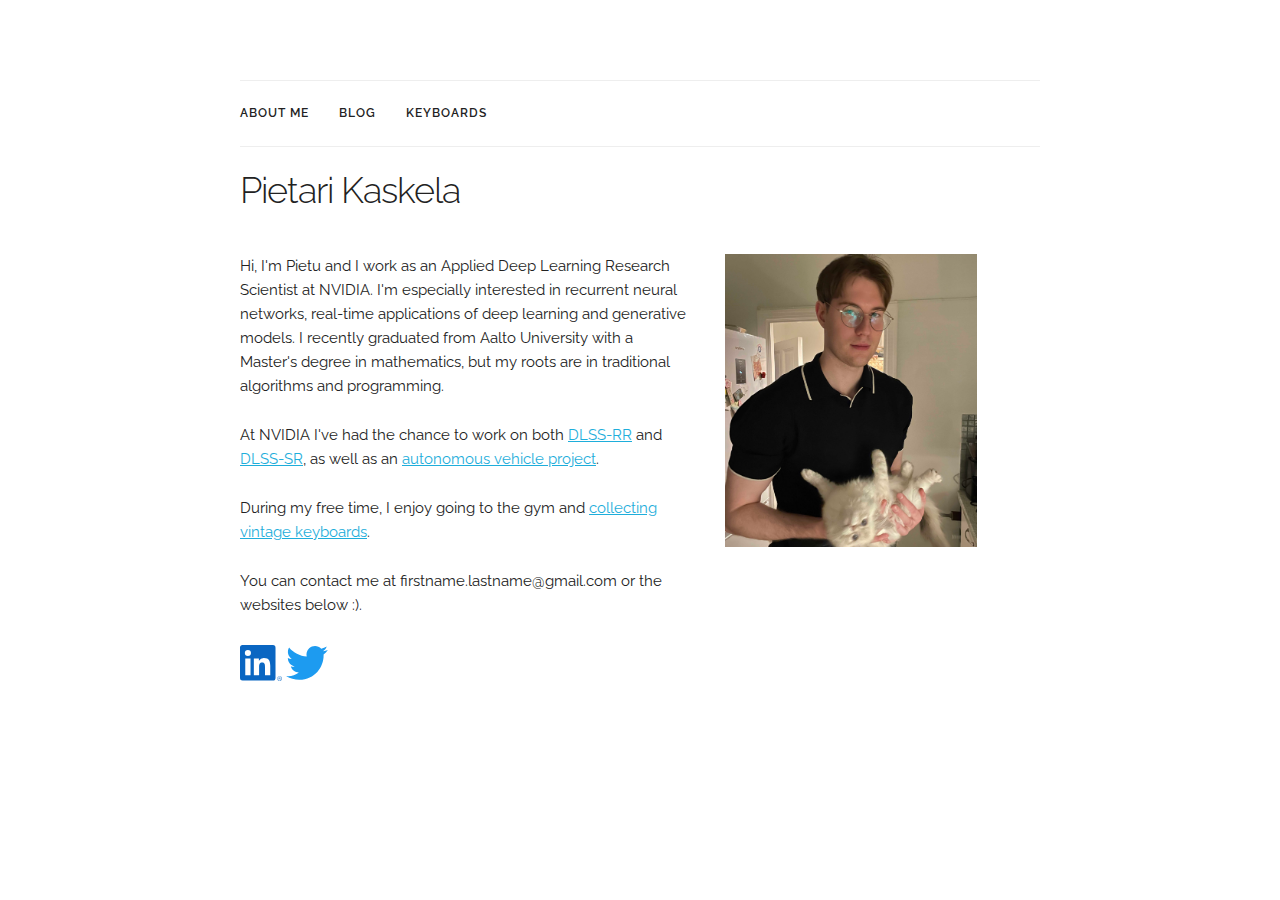
<file: index.html>
<!DOCTYPE html>
<html lang="en">
<head>

  <!-- Basic Page Needs
  –––––––––––––––––––––––––––––––––––––––––––––––––– -->
  <meta charset="utf-8">
  <title>Pietari Kaskela</title>
  <meta name="description" content="">
  <meta name="author" content="Pietari Kaskela">

  <!-- Mobile Specific Metas
  –––––––––––––––––––––––––––––––––––––––––––––––––– -->
  <meta name="viewport" content="width=device-width, initial-scale=1">

  <!-- FONT
  –––––––––––––––––––––––––––––––––––––––––––––––––– -->
  <link href="//fonts.googleapis.com/css?family=Raleway:400,300,600" rel="stylesheet" type="text/css">

  <!-- CSS
  –––––––––––––––––––––––––––––––––––––––––––––––––– -->
  <link rel="stylesheet" href="css/normalize.css">
  <link rel="stylesheet" href="css/skeleton.css">
  <link rel="stylesheet" href="css/custom.css">

  <!-- Favicon
  –––––––––––––––––––––––––––––––––––––––––––––––––– -->
  <link rel="icon" type="image/png" href="images/favicon.png">

</head>
<body>

  <!-- Primary Page Layout
  –––––––––––––––––––––––––––––––––––––––––––––––––– -->
  <div class="container">
    <nav class="navbar" style="margin-top: 10%;">
      <div>
        <ul class="navbar-list">
          <li class="navbar-item"><a class="navbar-link" href="/">About me</a></li>
          <li class="navbar-item"><a class="navbar-link" href="/blog.html">Blog</a></li>
          <li class="navbar-item"><a class="navbar-link" href="/keyboards.html">Keyboards</a></li>
        </ul>
      </div>
    </nav>
    <div class="row" style="padding: 2rem 0" >
      <h3>Pietari Kaskela</h3>
    </div>
    <div class="row" >
      <div class="seven columns">
        <p>Hi, I'm Pietu and I work as an Applied Deep Learning Research Scientist at NVIDIA. I'm especially interested in recurrent neural networks, real-time applications of deep learning and generative models. I recently graduated from Aalto University with a Master's degree in mathematics, but my roots are in traditional algorithms and programming.</p>

        <p>At NVIDIA I've had the chance to work on both <a href="https://www.nvidia.com/en-us/geforce/news/nvidia-dlss-3-5-ray-reconstruction/">DLSS-RR</a> and <a href="https://www.nvidia.com/fi-fi/geforce/technologies/dlss/">DLSS-SR</a>, as well as an <a href="https://proceedings.bmvc2023.org/501/">autonomous vehicle project</a>.</p>

        <p>During my free time, I enjoy going to the gym and <a href="keyboards.html">collecting vintage keyboards</a>.</p>

        <p>You can contact me at firstname.lastname@gmail.com or the websites below :).</p>
        <a href="https://www.linkedin.com/in/pietari-kaskela/"><img src="images/li.svg" alt="LinkedIn" style="width:42px;height:42px;"></a>
        <a href="https://twitter.com/PietariKaskela"><img src="images/twitter.svg" alt="Twitter" style="width:42px;height:42px;"></a>
      </div>
      <div class="five columns">
        <img class="example-screenshot" src="images/pietu50.jpeg" alt="Pietu">
      </div>
    </div>
  </div>

<!-- End Document
  –––––––––––––––––––––––––––––––––––––––––––––––––– -->
</body>
</html>
</file>
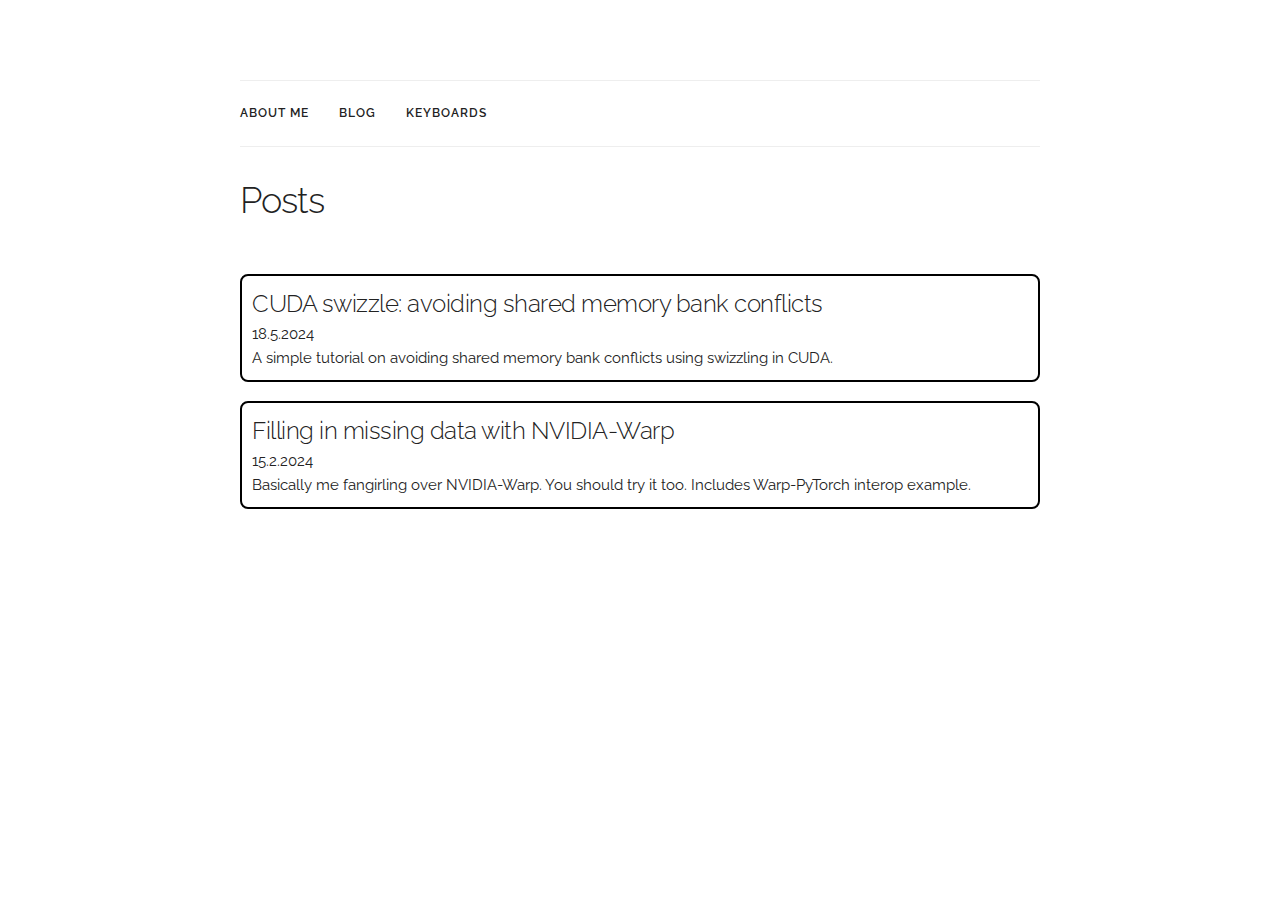
<file: blog.html>
<!DOCTYPE html>
<html lang="en">
<head>

  <!-- Basic Page Needs
  –––––––––––––––––––––––––––––––––––––––––––––––––– -->
  <meta charset="utf-8">
  <title>Pietari Kaskela</title>
  <meta name="description" content="">
  <meta name="author" content="Pietari Kaskela">

  <!-- Mobile Specific Metas
  –––––––––––––––––––––––––––––––––––––––––––––––––– -->
  <meta name="viewport" content="width=device-width, initial-scale=1">

  <!-- FONT
  –––––––––––––––––––––––––––––––––––––––––––––––––– -->
  <link href="//fonts.googleapis.com/css?family=Raleway:400,300,600" rel="stylesheet" type="text/css">

  <!-- CSS
  –––––––––––––––––––––––––––––––––––––––––––––––––– -->
  <link rel="stylesheet" href="css/normalize.css">
  <link rel="stylesheet" href="css/skeleton.css">
  <link rel="stylesheet" href="css/custom.css">

  <!-- Favicon
  –––––––––––––––––––––––––––––––––––––––––––––––––– -->
  <link rel="icon" type="image/png" href="images/favicon.png">

</head>
<body>

  <!-- Primary Page Layout
  –––––––––––––––––––––––––––––––––––––––––––––––––– -->
  <div class="container">
    <nav class="navbar" style="margin-top: 10%;">
      <div>
        <ul class="navbar-list">
          <li class="navbar-item"><a class="navbar-link" href="/">About me</a></li>
          <li class="navbar-item"><a class="navbar-link" href="/blog.html">Blog</a></li>
          <li class="navbar-item"><a class="navbar-link" href="/keyboards.html">Keyboards</a></li>
        </ul>
      </div>
    </nav>
    <div class="row" style="padding-bottom: var(--space-l); padding-top: var(--space-l)" >
      <h3>Posts</h3>
    </div>
    <div class="row">
        <div class="twelve columns">
          <!--<div class="box" style="cursor: pointer; margin-bottom: 2rem;" onclick="window.location='/posts/warp-bilinear.html';">
            <h5 style="margin:0">Bilinear splatting using NVIDIA-Warp (and PyTorch interop)</h5>
            <p style="margin:0">19.2.2024</p>
            <p style="margin:0">Me fangirling over NVIDIA-Warp. Includes Pytorch-Warp interop code.</p>
          </div>-->
          <div class="box" style="cursor: pointer; margin-bottom: var(--space-m);" onclick="window.location='/posts/swizzle.html';">
            <h5 style="margin:0">CUDA swizzle: avoiding shared memory bank conflicts</h5>
            <p style="margin:0">18.5.2024</p>
            <p style="margin:0">A simple tutorial on avoiding shared memory bank conflicts using swizzling in CUDA.</p>
          </div>
          <div class="box" style="cursor: pointer; " onclick="window.location='/posts/warp-infill.html';">
            <h5 style="margin:0">Filling in missing data with NVIDIA-Warp</h5>
            <p style="margin:0">15.2.2024</p>
            <p style="margin:0">Basically me fangirling over NVIDIA-Warp. You should try it too. Includes Warp-PyTorch interop example.</p>
          </div>
        </div>
      </div>
  </div>

<!-- End Document
  –––––––––––––––––––––––––––––––––––––––––––––––––– -->
</body>
</html>
</file>
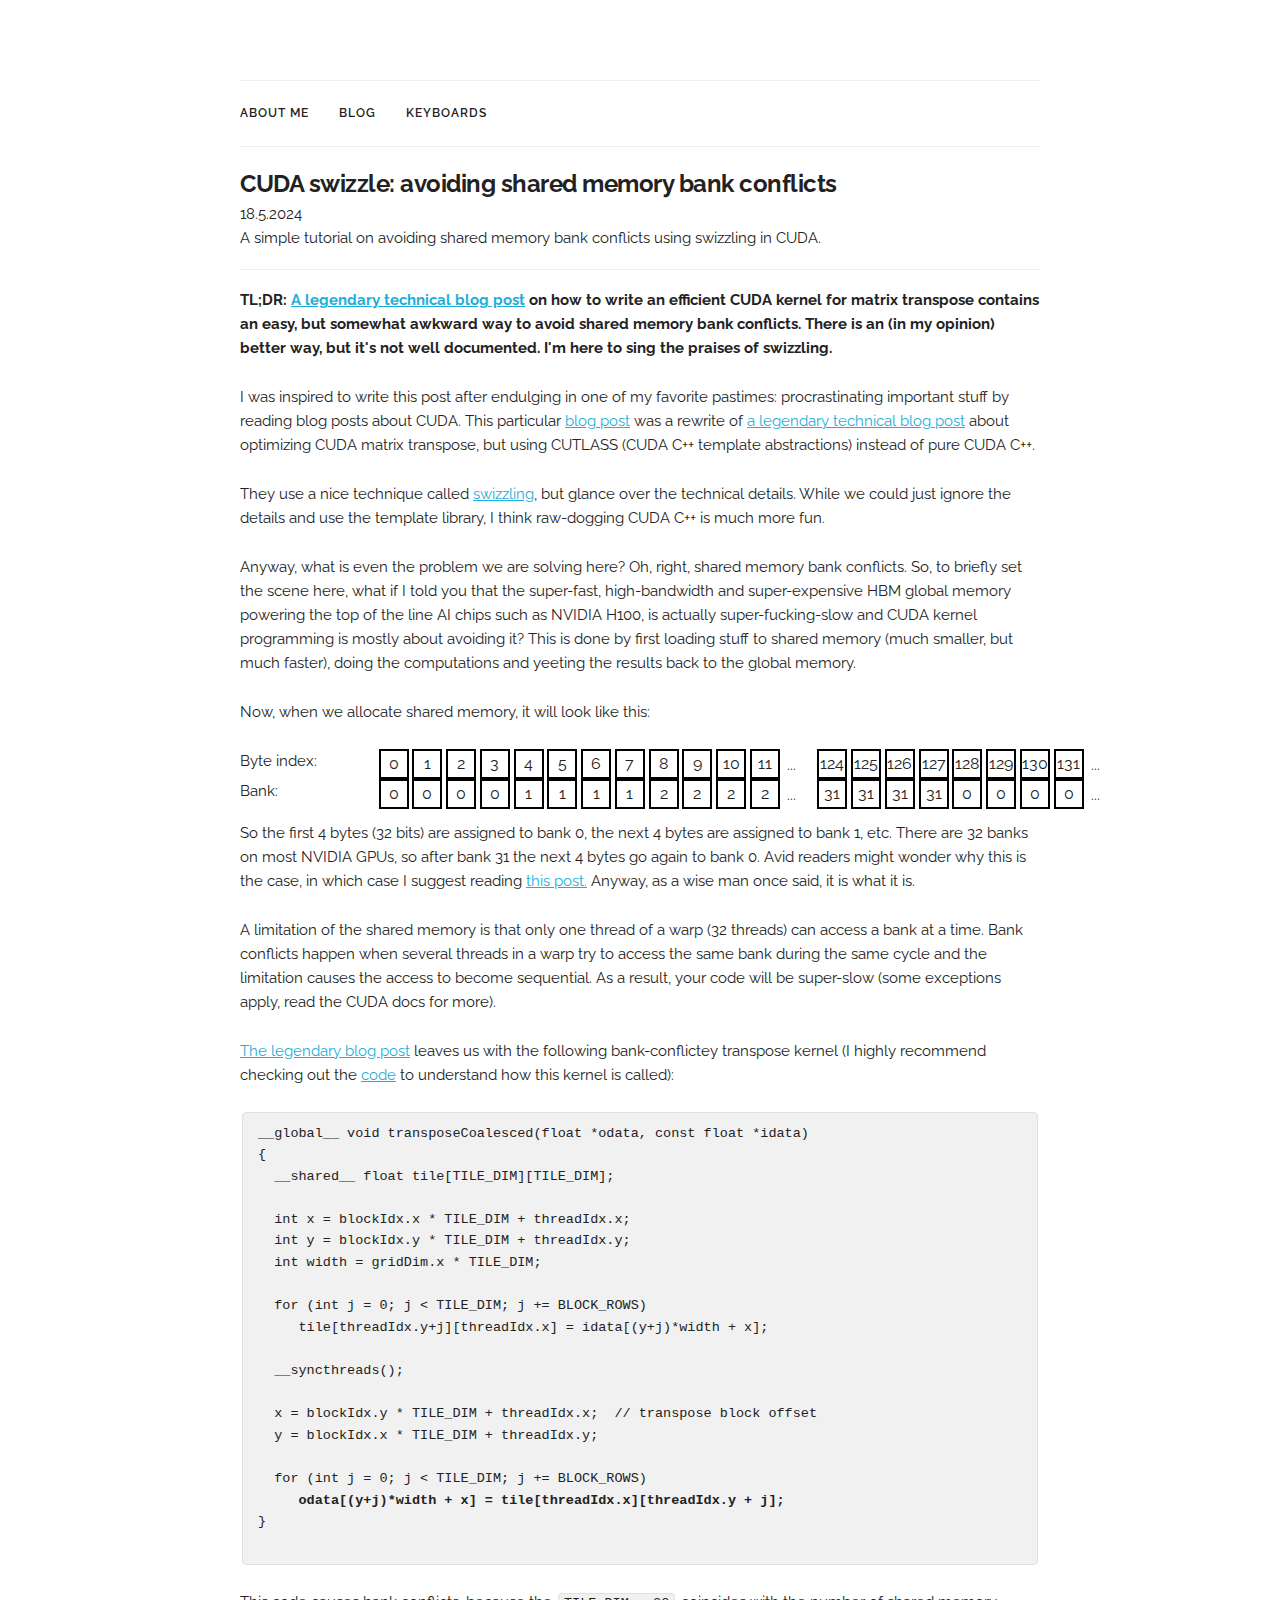
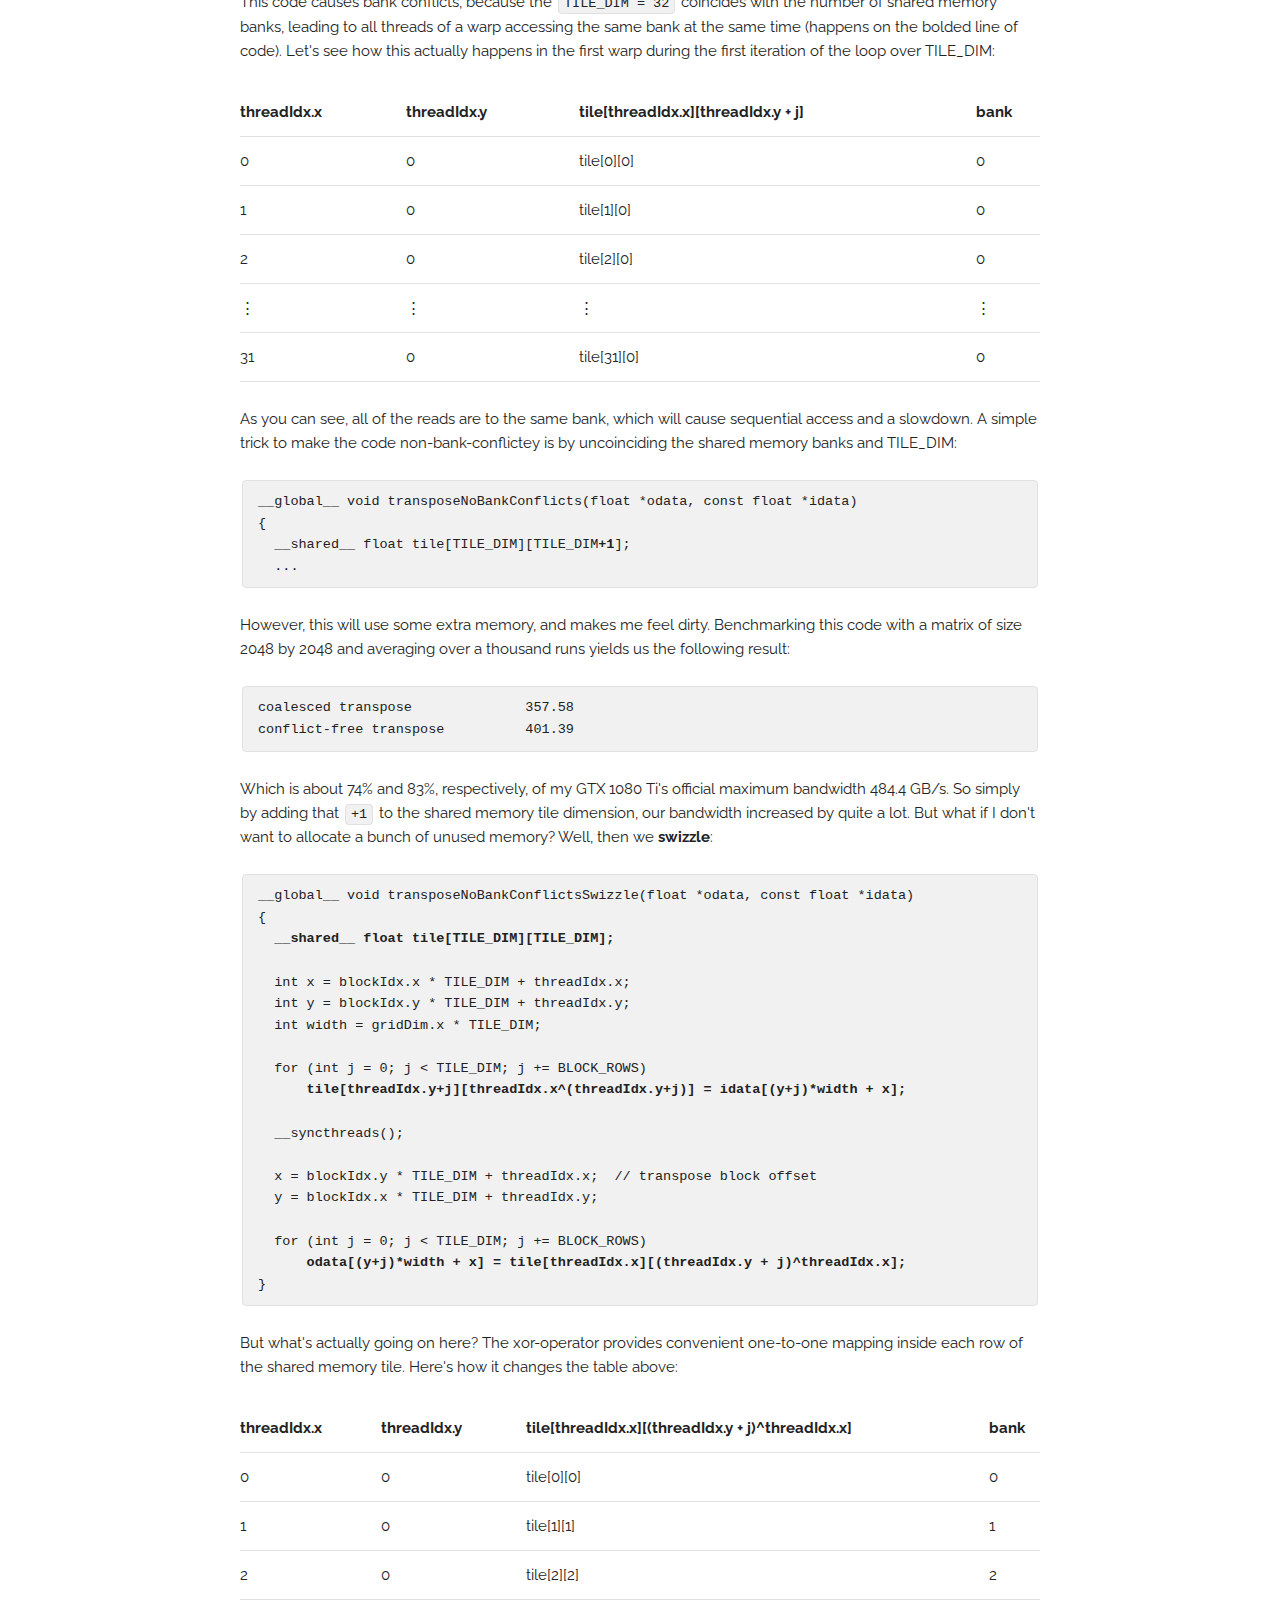
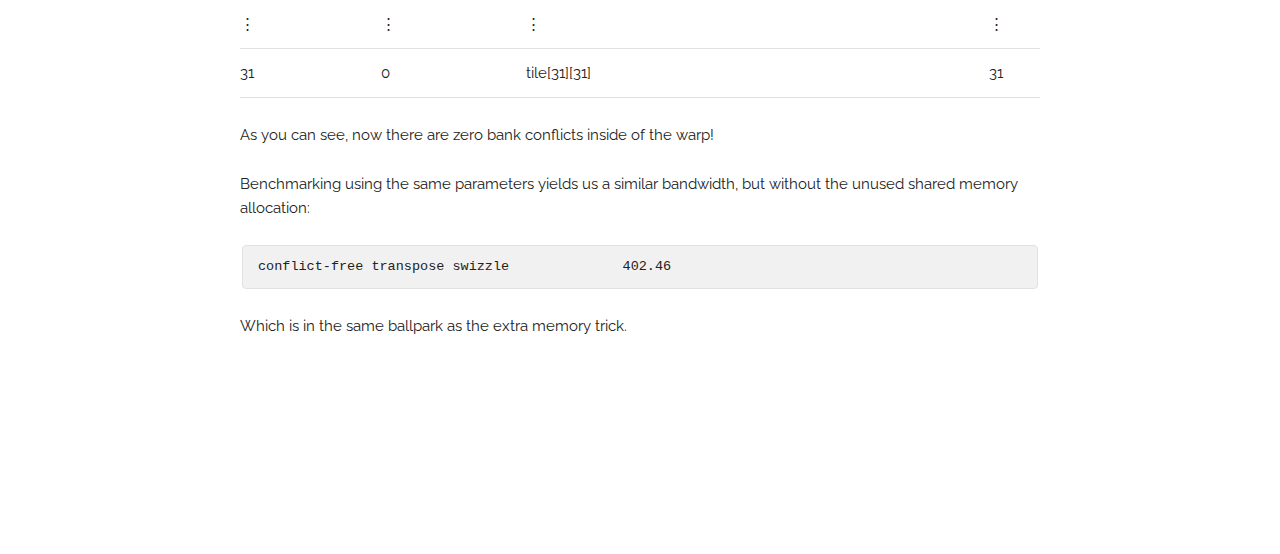
<file: posts/swizzle.html>
<!DOCTYPE html>
<html lang="en">
<head>

  <!-- Basic Page Needs
  –––––––––––––––––––––––––––––––––––––––––––––––––– -->
  <meta charset="utf-8">
  <title>Pietari Kaskela</title>
  <meta name="description" content="A post about nvidia-warp and PyTorch.">
  <meta name="keywords" content="NVIDIA, Warp, NVIDIA-Warp, Pytorch, Differentiable">
  <meta name="author" content="Pietari Kaskela">

  <!-- Mobile Specific Metas
  –––––––––––––––––––––––––––––––––––––––––––––––––– -->
  <meta name="viewport" content="width=device-width, initial-scale=1">

  <!-- FONT
  –––––––––––––––––––––––––––––––––––––––––––––––––– -->
  <link href="//fonts.googleapis.com/css?family=Raleway:400,300,600" rel="stylesheet" type="text/css">

  <!-- CSS
  –––––––––––––––––––––––––––––––––––––––––––––––––– -->
  <link rel="stylesheet" href="../css/normalize.css">
  <link rel="stylesheet" href="../css/skeleton.css">
  <link rel="stylesheet" href="../css/custom.css">

  <!-- Favicon
  –––––––––––––––––––––––––––––––––––––––––––––––––– -->
  <link rel="icon" type="image/png" href="/images/favicon.png">

</head>
<body>

  <!-- Primary Page Layout
  –––––––––––––––––––––––––––––––––––––––––––––––––– -->
  <div class="container" style="margin-bottom: 15%;">
    <nav class="navbar" style="margin-top: 10%;">
      <div>
        <ul class="navbar-list">
          <li class="navbar-item"><a class="navbar-link" href="/">About me</a></li>
          <li class="navbar-item"><a class="navbar-link" href="/blog.html">Blog</a></li>
          <li class="navbar-item"><a class="navbar-link" href="/keyboards.html">Keyboards</a></li>
        </ul>
      </div>
    </nav>
    <div class="row" style="padding: var(--space-m) 0; margin-bottom: var(--space-m); border-bottom: 1px solid #eee;" >
      <h5 style="margin:0"><span style='font-weight: bold;'>CUDA swizzle: avoiding shared memory bank conflicts</span></h5>
      <p style="margin:0"><h7>18.5.2024</h7></p>
      <h7>A simple tutorial on avoiding shared memory bank conflicts using swizzling in CUDA.</h7>
    </div>
    <div class="row">
      <div class="twelve columns">
        <b><p>TL;DR: <a href="https://developer.nvidia.com/blog/efficient-matrix-transpose-cuda-cc/">A legendary technical blog post</a> on how to write an efficient CUDA kernel for matrix transpose contains an easy, but somewhat awkward way to avoid shared memory bank conflicts. There is an (in my opinion) better way, but it's not well documented. I'm here to sing the praises of swizzling.</p></b>

        <p>I was inspired to write this post after endulging in one of my favorite pastimes: procrastinating important stuff by reading blog posts about CUDA. This particular <a href="https://research.colfax-intl.com/tutorial-matrix-transpose-in-cutlass/">blog post</a> was a rewrite of <a href="https://developer.nvidia.com/blog/efficient-matrix-transpose-cuda-cc/">a legendary technical blog post</a> about optimizing CUDA matrix transpose, but using CUTLASS (CUDA C++ template abstractions) instead of pure CUDA C++.</p>

        <p>They use a nice technique called <a href="https://github.com/NVIDIA/cutlass/blob/main/include/cute/swizzle.hpp#L44">swizzling</a>, but glance over the technical details. While we could just ignore the details and use the template library, I think raw-dogging CUDA C++ is much more fun.</p>

        <p>Anyway, what is even the problem we are solving here? Oh, right, shared memory bank conflicts. So, to briefly set the scene here, what if I told you that the super-fast, high-bandwidth and super-expensive HBM global memory powering the top of the line AI chips such as NVIDIA H100, is actually super-fucking-slow and CUDA kernel programming is mostly about avoiding it? This is done by first loading stuff to shared memory (much smaller, but much faster), doing the computations and yeeting the results back to the global memory.</p>

        <p>Now, when we allocate shared memory, it will look like this:</p>
        <div class="row">
          <div class="two columns"><div>Byte index:</div></div>
          <div class="ten columns">
            <div class="grid-row">
                <div class="grid-item">0</div>
                <div class="grid-item">1</div>
                <div class="grid-item">2</div>  
                <div class="grid-item">3</div>
                <div class="grid-item">4</div>
                <div class="grid-item">5</div>  
                <div class="grid-item">6</div>
                <div class="grid-item">7</div>
                <div class="grid-item">8</div>  
                <div class="grid-item">9</div>
                <div class="grid-item">10</div>  
                <div class="grid-item">11</div>
                <div style="padding: var(--space-xxs)">...</div>
                <div class="grid-item">124</div>
                <div class="grid-item">125</div>
                <div class="grid-item">126</div>
                <div class="grid-item">127</div>
                <div class="grid-item">128</div>
                <div class="grid-item">129</div>
                <div class="grid-item">130</div>
                <div class="grid-item">131</div>
                <div style="padding: var(--space-xxs)">...</div>
            </div>
          </div>
        </div>
        <div class="row" style="margin-bottom: var(--space-s);">
          <div class="two columns"><div>Bank:</div></div>
          <div class="ten columns">
            <div class="grid-row">
              <div class="grid-item">0</div>
              <div class="grid-item">0</div>
              <div class="grid-item">0</div>  
              <div class="grid-item">0</div>
              <div class="grid-item">1</div>
              <div class="grid-item">1</div>  
              <div class="grid-item">1</div>
              <div class="grid-item">1</div>
              <div class="grid-item">2</div>  
              <div class="grid-item">2</div>
              <div class="grid-item">2</div>  
              <div class="grid-item">2</div>
              <div style="padding: var(--space-xxs)">...</div>
              <div class="grid-item">31</div>
              <div class="grid-item">31</div>
              <div class="grid-item">31</div>
              <div class="grid-item">31</div>
              <div class="grid-item">0</div>
              <div class="grid-item">0</div>
              <div class="grid-item">0</div>
              <div class="grid-item">0</div>
              <div style="padding: var(--space-xxs)">...</div>
            </div>
          </div>
        </div>
        <p>So the first 4 bytes (32 bits) are assigned to bank 0, the next 4 bytes are assigned to bank 1, etc. There are 32 banks on most NVIDIA GPUs, so after bank 31 the next 4 bytes go again to bank 0. Avid readers might wonder why this is the case, in which case I suggest reading <a href="https://developer.nvidia.com/blog/using-shared-memory-cuda-cc/">this post.</a> Anyway, as a wise man once said, it is what it is.</p>

        <p>A limitation of the shared memory is that only one thread of a warp (32 threads) can access a bank at a time. Bank conflicts happen when several threads in a warp try to access the same bank during the same cycle and the limitation causes the access to become sequential. As a result, your code will be super-slow (some exceptions apply, read the CUDA docs for more).</p>

        <p><a href="https://developer.nvidia.com/blog/efficient-matrix-transpose-cuda-cc/">The legendary blog post</a> leaves us with the following bank-conflictey transpose kernel (I highly recommend checking out the <a href="https://github.com/NVIDIA-developer-blog/code-samples/blob/master/series/cuda-cpp/transpose/transpose.cu">code</a> to understand how this kernel is called):</p>
        <pre><code>__global__ void transposeCoalesced(float *odata, const float *idata)
{
  __shared__ float tile[TILE_DIM][TILE_DIM];
    
  int x = blockIdx.x * TILE_DIM + threadIdx.x;
  int y = blockIdx.y * TILE_DIM + threadIdx.y;
  int width = gridDim.x * TILE_DIM;

  for (int j = 0; j < TILE_DIM; j += BLOCK_ROWS)
     tile[threadIdx.y+j][threadIdx.x] = idata[(y+j)*width + x];

  __syncthreads();

  x = blockIdx.y * TILE_DIM + threadIdx.x;  // transpose block offset
  y = blockIdx.x * TILE_DIM + threadIdx.y;

  for (int j = 0; j < TILE_DIM; j += BLOCK_ROWS)
     <b>odata[(y+j)*width + x] = tile[threadIdx.x][threadIdx.y + j];</b>
}
        </code></pre>
        <p>This code causes bank conflicts, because the <code>TILE_DIM = 32</code> coincides with the number of shared memory banks, leading to all threads of a warp accessing the same bank at the same time (happens on the bolded line of code). Let's see how this actually happens in the first warp during the first iteration of the loop over TILE_DIM:</p>
        <table class="u-full-width">
          <thead>
            <tr>
              <th>threadIdx.x</th>
              <th>threadIdx.y</th>
              <th>tile[threadIdx.x][threadIdx.y + j]</th>
              <th>bank</th>
            </tr>
          </thead>
          <tbody>
            <tr>
              <td>0</td>
              <td>0</td>
              <td>tile[0][0]</td>
              <td>0</td>
            </tr>
            <tr>
              <td>1</td>
              <td>0</td>
              <td>tile[1][0]</td>
              <td>0</td>
            </tr>
            <tr>
              <td>2</td>
              <td>0</td>
              <td>tile[2][0]</td>
              <td>0</td>
            </tr>
            <tr>
              <td>⋮</td>
              <td>⋮</td>
              <td>⋮</td>
              <td>⋮</td>
            </tr>
            <tr>
              <td>31</td>
              <td>0</td>
              <td>tile[31][0]</td>
              <td>0</td>
            </tr>
          </tbody>
        </table>
        <p>As you can see, all of the reads are to the same bank, which will cause sequential access and a slowdown. A simple trick to make the code non-bank-conflictey is by uncoinciding the shared memory banks and TILE_DIM:</p>
        <pre><code>__global__ void transposeNoBankConflicts(float *odata, const float *idata)
{
  __shared__ float tile[TILE_DIM][TILE_DIM<b>+1</b>];
  ...</code></pre>
        <p>However, this will use some extra memory, and makes me feel dirty. Benchmarking this code with a matrix of size 2048 by 2048 and averaging over a thousand runs yields us the following result: </p>
        <pre><code>coalesced transpose              357.58
conflict-free transpose          401.39</code></pre>
        <p>Which is about 74% and 83%, respectively, of my GTX 1080 Ti's official maximum bandwidth 484.4 GB/s. So simply by adding that <code>+1</code> to the shared memory tile dimension, our bandwidth increased by quite a lot. But what if I don't want to allocate a bunch of unused memory? Well, then we <b>swizzle</b>:</p>
        <pre><code>__global__ void transposeNoBankConflictsSwizzle(float *odata, const float *idata)
{
  <b>__shared__ float tile[TILE_DIM][TILE_DIM];</b>
    
  int x = blockIdx.x * TILE_DIM + threadIdx.x;
  int y = blockIdx.y * TILE_DIM + threadIdx.y;
  int width = gridDim.x * TILE_DIM;

  for (int j = 0; j < TILE_DIM; j += BLOCK_ROWS)
      <b>tile[threadIdx.y+j][threadIdx.x^(threadIdx.y+j)] = idata[(y+j)*width + x];</b>

  __syncthreads();

  x = blockIdx.y * TILE_DIM + threadIdx.x;  // transpose block offset
  y = blockIdx.x * TILE_DIM + threadIdx.y;

  for (int j = 0; j < TILE_DIM; j += BLOCK_ROWS)
      <b>odata[(y+j)*width + x] = tile[threadIdx.x][(threadIdx.y + j)^threadIdx.x];</b>
}</code></pre>
        <p>But what's actually going on here? The xor-operator provides convenient one-to-one mapping inside each row of the shared memory tile. Here's how it changes the table above:</p>
        <table class="u-full-width">
          <thead>
            <tr>
              <th>threadIdx.x</th>
              <th>threadIdx.y</th>
              <th>tile[threadIdx.x][(threadIdx.y + j)^threadIdx.x]</th>
              <th>bank</th>
            </tr>
          </thead>
          <tbody>
            <tr>
              <td>0</td>
              <td>0</td>
              <td>tile[0][0]</td>
              <td>0</td>
            </tr>
            <tr>
              <td>1</td>
              <td>0</td>
              <td>tile[1][1]</td>
              <td>1</td>
            </tr>
            <tr>
              <td>2</td>
              <td>0</td>
              <td>tile[2][2]</td>
              <td>2</td>
            </tr>
            <tr>
              <td>⋮</td>
              <td>⋮</td>
              <td>⋮</td>
              <td>⋮</td>
            </tr>
            <tr>
              <td>31</td>
              <td>0</td>
              <td>tile[31][31]</td>
              <td>31</td>
            </tr>
          </tbody>
        </table>
        <p>As you can see, now there are zero bank conflicts inside of the warp!</p>
        <p>Benchmarking using the same parameters yields us a similar bandwidth, but without the unused shared memory allocation: 
        <pre><code>conflict-free transpose swizzle              402.46</code></pre>
        <p>Which is in the same ballpark as the extra memory trick.</p>
      </div>
    </div>
  </div>

<!-- End Document
  –––––––––––––––––––––––––––––––––––––––––––––––––– -->
</body>
</html>
</file>
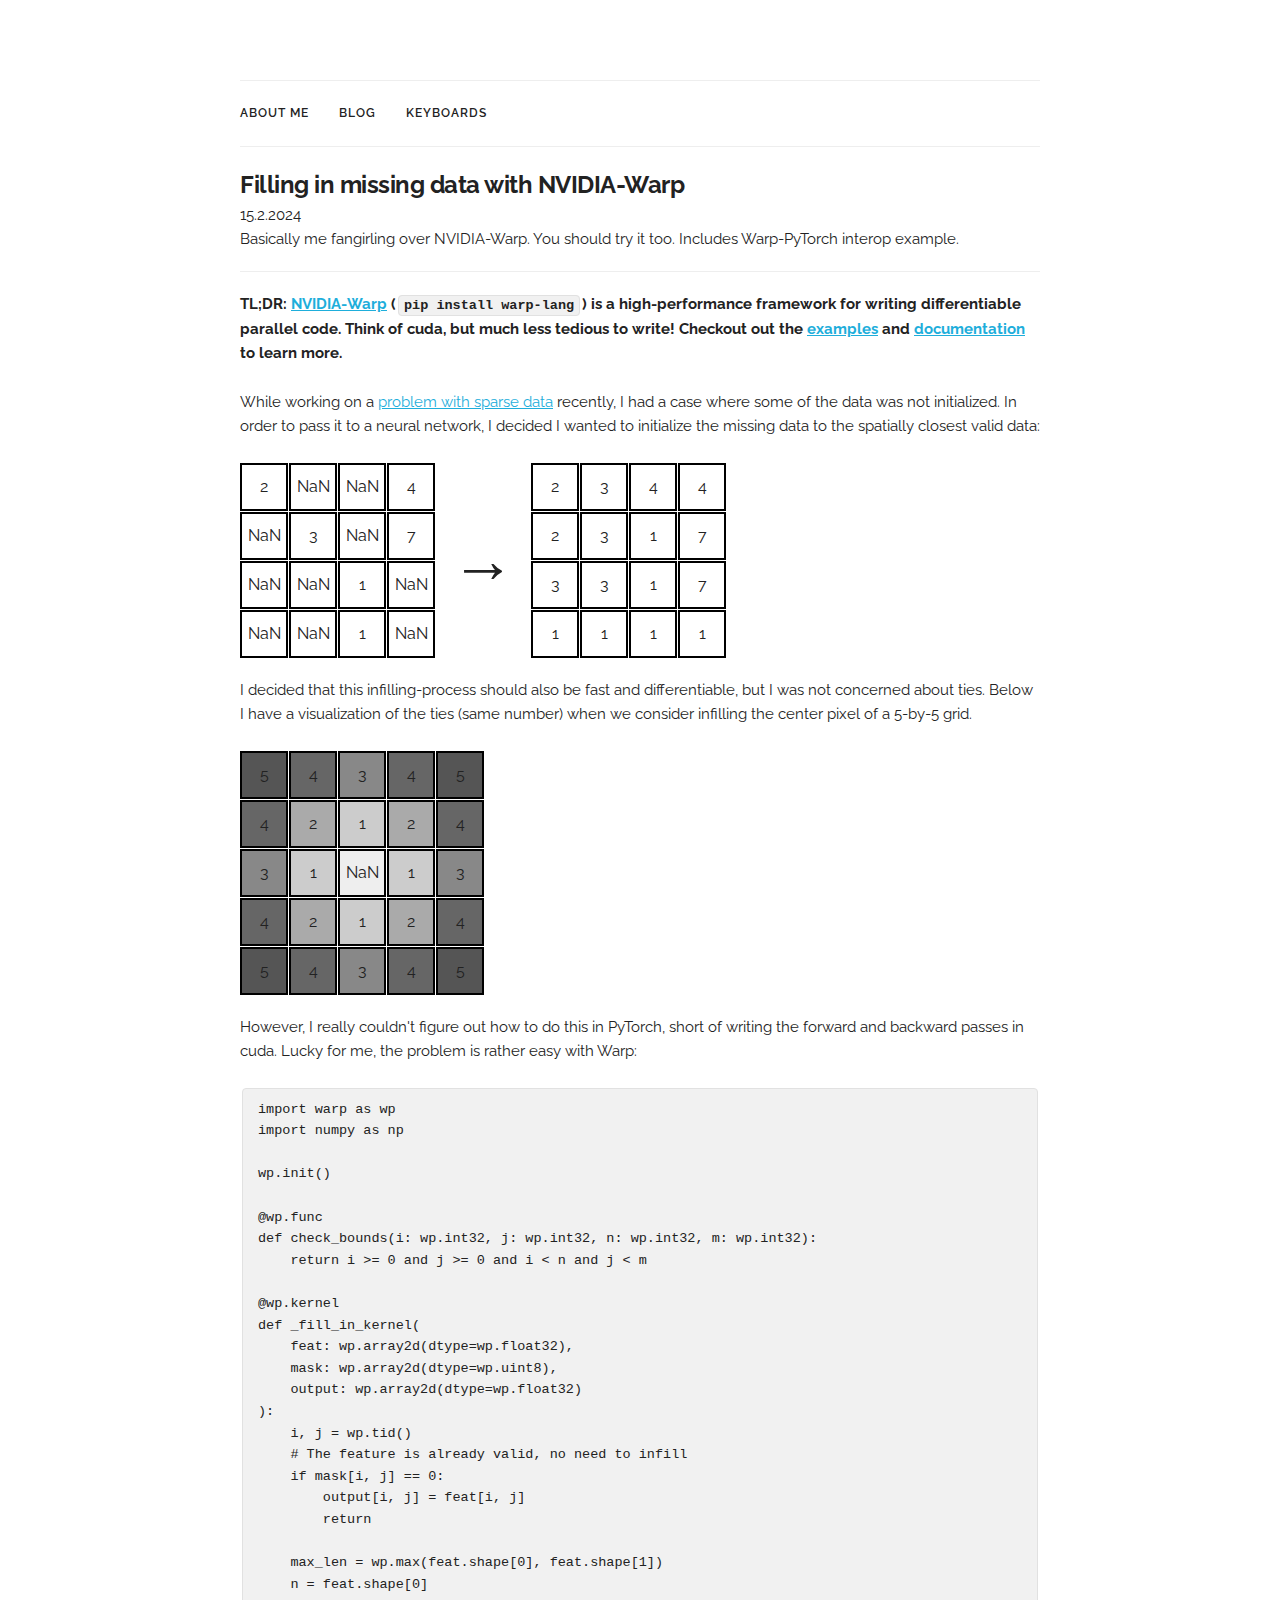
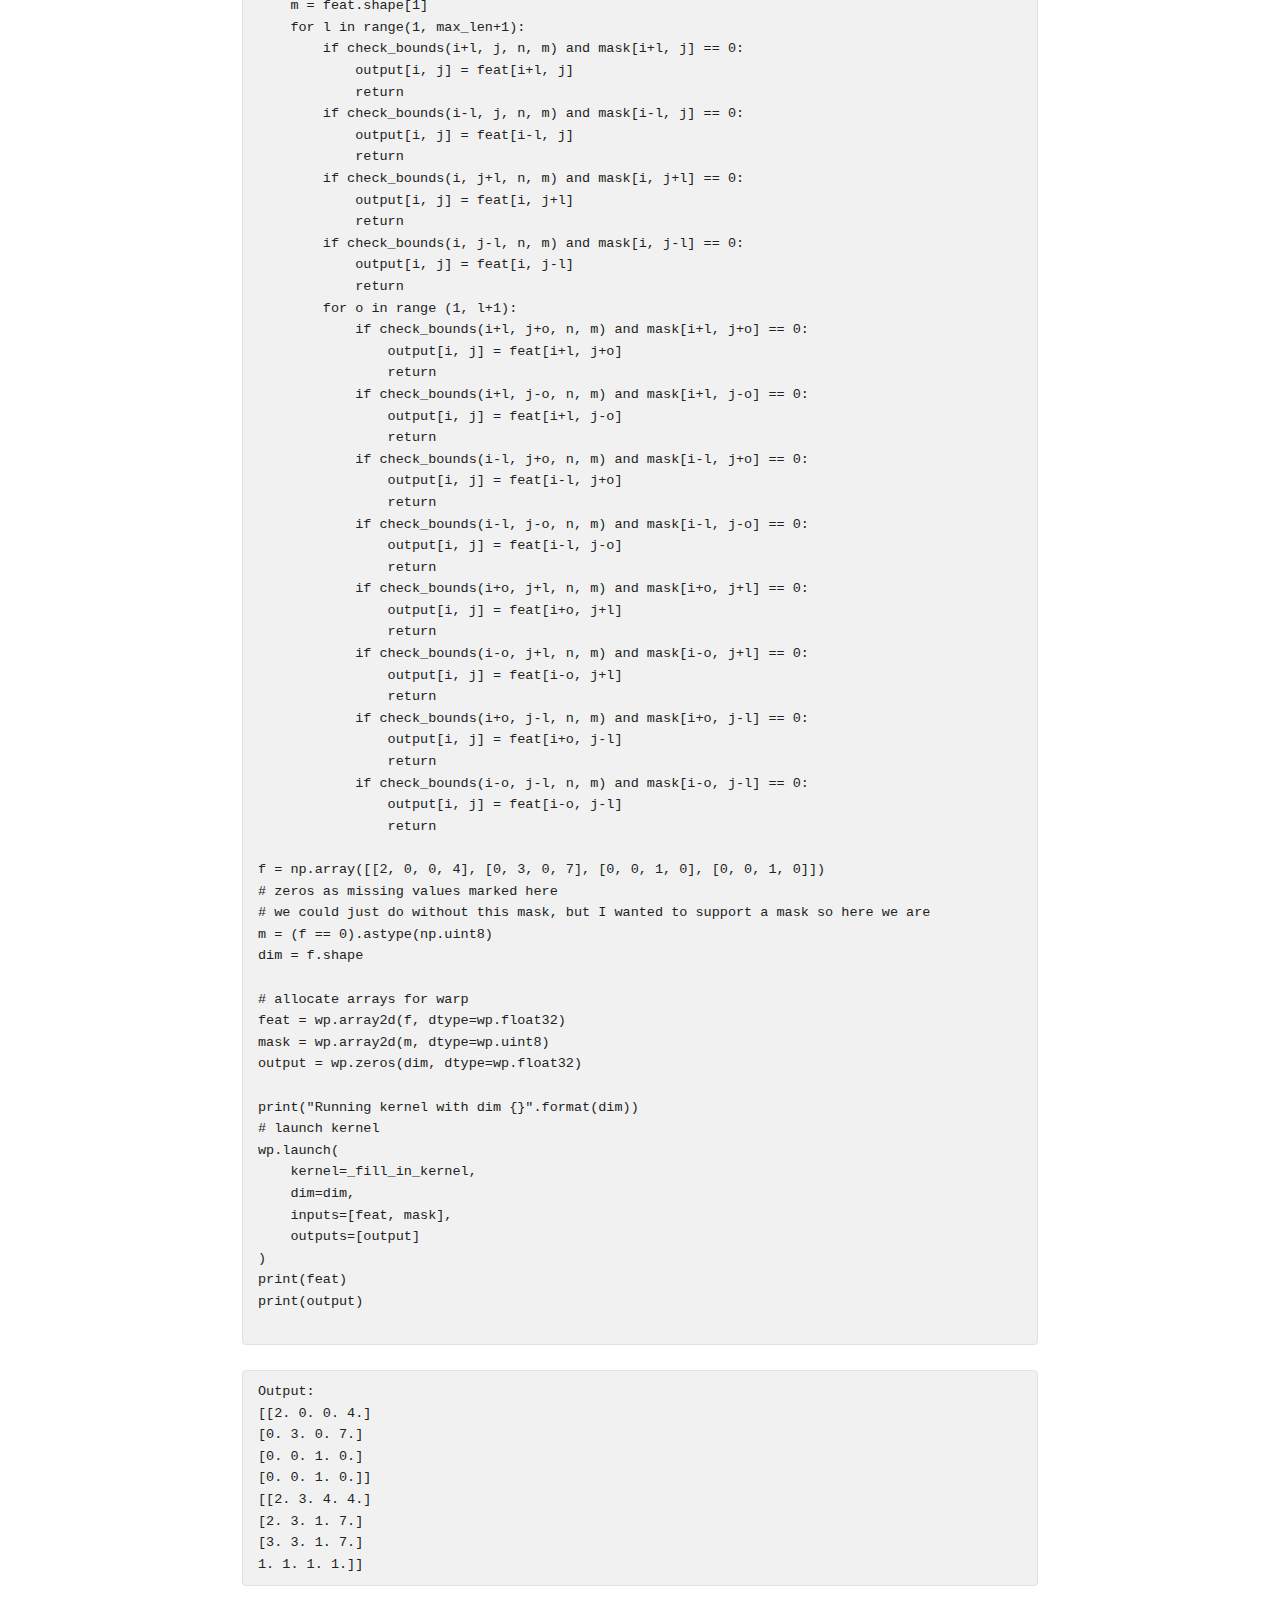
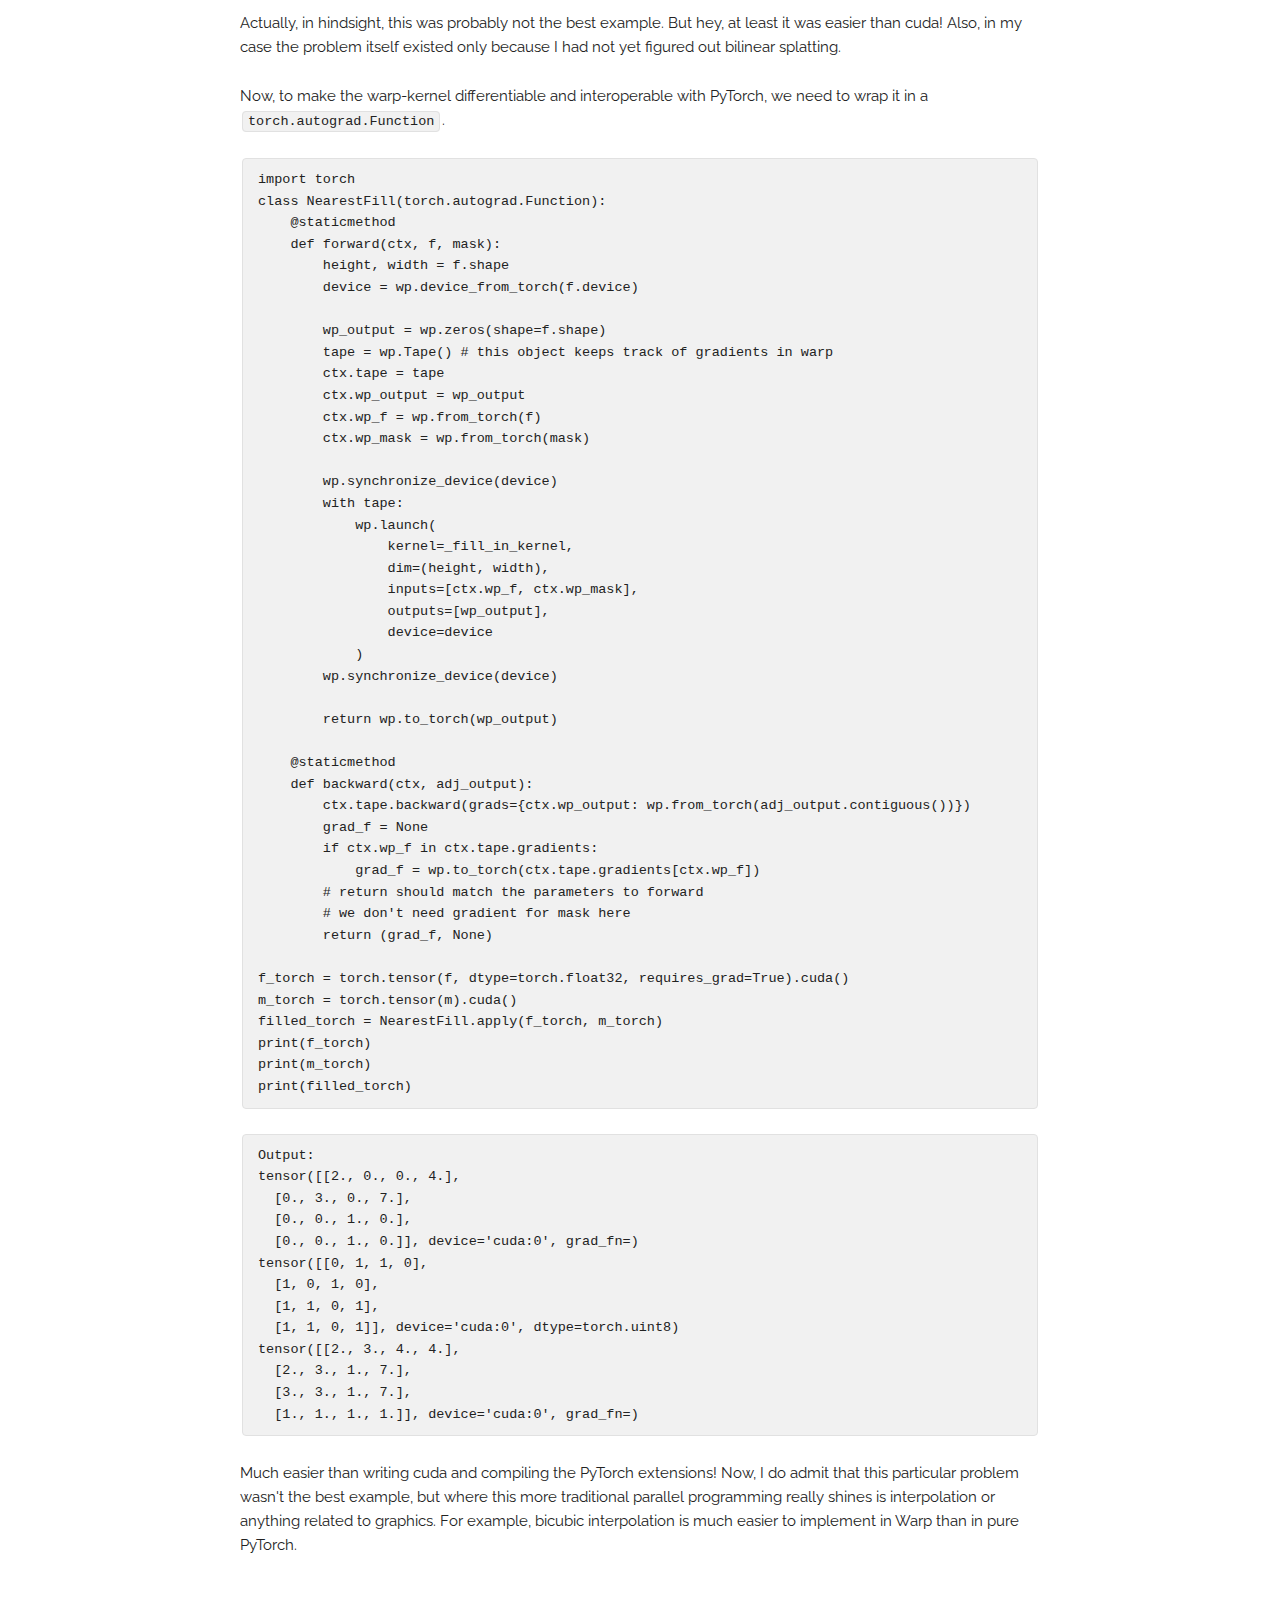
<file: posts/warp-infill.html>
<!DOCTYPE html>
<html lang="en">
<head>

  <!-- Basic Page Needs
  –––––––––––––––––––––––––––––––––––––––––––––––––– -->
  <meta charset="utf-8">
  <title>Pietari Kaskela</title>
  <meta name="description" content="A post about nvidia-warp and PyTorch.">
  <meta name="keywords" content="NVIDIA, Warp, NVIDIA-Warp, Pytorch, Differentiable">
  <meta name="author" content="Pietari Kaskela">

  <!-- Mobile Specific Metas
  –––––––––––––––––––––––––––––––––––––––––––––––––– -->
  <meta name="viewport" content="width=device-width, initial-scale=1">

  <!-- FONT
  –––––––––––––––––––––––––––––––––––––––––––––––––– -->
  <link href="//fonts.googleapis.com/css?family=Raleway:400,300,600" rel="stylesheet" type="text/css">

  <!-- CSS
  –––––––––––––––––––––––––––––––––––––––––––––––––– -->
  <link rel="stylesheet" href="../css/normalize.css">
  <link rel="stylesheet" href="../css/skeleton.css">
  <link rel="stylesheet" href="../css/custom.css">

  <!-- Favicon
  –––––––––––––––––––––––––––––––––––––––––––––––––– -->
  <link rel="icon" type="image/png" href="/images/favicon.png">

</head>
<body>

  <!-- Primary Page Layout
  –––––––––––––––––––––––––––––––––––––––––––––––––– -->
  <div class="container" style="margin-bottom: 15%;">
    <nav class="navbar" style="margin-top: 10%;">
      <div>
        <ul class="navbar-list">
          <li class="navbar-item"><a class="navbar-link" href="/">About me</a></li>
          <li class="navbar-item"><a class="navbar-link" href="/blog.html">Blog</a></li>
          <li class="navbar-item"><a class="navbar-link" href="/keyboards.html">Keyboards</a></li>
        </ul>
      </div>
    </nav>
    <div class="row" style="padding: 2rem 0; margin-bottom:2rem; border-bottom: 1px solid #eee;" >
      <h5 style="margin:0"><span style='font-weight: bold;'>Filling in missing data with NVIDIA-Warp</span></h5>
      <p style="margin:0"><h7>15.2.2024</h7></p>
      <h7>Basically me fangirling over NVIDIA-Warp. You should try it too. Includes Warp-PyTorch interop example.</h7>
    </div>
    <div class="row">
      <div class="twelve columns">
        <b><p>TL;DR: <a href="https://github.com/NVIDIA/warp">NVIDIA-Warp</a> (<code>pip install warp-lang</code>) is a high-performance framework for writing differentiable parallel code. Think of cuda, but much less tedious to write! Checkout out the <a href="https://github.com/NVIDIA/warp/tree/main/examples">examples</a> and <a href="https://nvidia.github.io/warp/">documentation</a> to learn more.</p></b>
        <p>While working on a <a href="https://proceedings.bmvc2023.org/501/">problem with sparse data</a> recently, I had a case where some of the data was not initialized. In order to pass it to a neural network, I decided I wanted to initialize the missing data to the spatially closest valid data:</p>
        <div class="row2" style="padding-bottom: 2rem;">
          <div class="column2">
            <div class="grid-container">
              <div class="grid-item">2</div>
              <div class="grid-item">NaN</div>
              <div class="grid-item">NaN</div>  
              <div class="grid-item">4</div>
              <div class="grid-item">NaN</div>
              <div class="grid-item">3</div>  
              <div class="grid-item">NaN</div>
              <div class="grid-item">7</div>
              <div class="grid-item">NaN</div>  
              <div class="grid-item">NaN</div>
              <div class="grid-item">1</div>  
              <div class="grid-item">NaN</div>
              <div class="grid-item">NaN</div>  
              <div class="grid-item">NaN</div>
              <div class="grid-item">1</div>  
              <div class="grid-item">NaN</div>
            </div>
          </div>
          <div class="column2">
            <div class="arrow-box">
              &rarr;
            </div>
          </div>
          <div class="column2">
            <div class="grid-container">
              <div class="grid-item">2</div>
              <div class="grid-item">3</div>
              <div class="grid-item">4</div>  
              <div class="grid-item">4</div>
              <div class="grid-item">2</div>
              <div class="grid-item">3</div>  
              <div class="grid-item">1</div>
              <div class="grid-item">7</div>
              <div class="grid-item">3</div>  
              <div class="grid-item">3</div>
              <div class="grid-item">1</div>  
              <div class="grid-item">7</div>
              <div class="grid-item">1</div>  
              <div class="grid-item">1</div>
              <div class="grid-item">1</div>  
              <div class="grid-item">1</div>
            </div>
          </div>
        </div>
        <p>I decided that this infilling-process should also be fast and differentiable, but I was not concerned about ties. Below I have a visualization of the ties (same number) when we consider infilling the center pixel of a 5-by-5 grid.</p> 
        <div class="grid-container5" style="padding-bottom: 2rem;">
          <div class="grid-item" style="background-color:#555">5</div>  
          <div class="grid-item" style="background-color:#666">4</div>
          <div class="grid-item" style="background-color:#888">3</div>  
          <div class="grid-item" style="background-color:#666">4</div>
          <div class="grid-item" style="background-color:#555">5</div>  

          <div class="grid-item" style="background-color:#666">4</div>  
          <div class="grid-item" style="background-color:#aaa">2</div>
          <div class="grid-item" style="background-color:#ccc">1</div>  
          <div class="grid-item" style="background-color:#aaa">2</div>
          <div class="grid-item" style="background-color:#666">4</div>  

          <div class="grid-item" style="background-color:#888">3</div>  
          <div class="grid-item" style="background-color:#ccc">1</div>
          <div class="grid-item" style="background-color:#eee">NaN</div>  
          <div class="grid-item" style="background-color:#ccc">1</div>
          <div class="grid-item" style="background-color:#888">3</div>  

          <div class="grid-item" style="background-color:#666">4</div>  
          <div class="grid-item" style="background-color:#aaa">2</div>
          <div class="grid-item" style="background-color:#ccc">1</div>  
          <div class="grid-item" style="background-color:#aaa">2</div>
          <div class="grid-item" style="background-color:#666">4</div>  

          <div class="grid-item" style="background-color:#555">5</div>  
          <div class="grid-item" style="background-color:#666">4</div>
          <div class="grid-item" style="background-color:#888">3</div>  
          <div class="grid-item" style="background-color:#666">4</div>
          <div class="grid-item" style="background-color:#555">5</div>  
        </div>
        <p>However, I really couldn't figure out how to do this in PyTorch, short of writing the forward and backward passes in cuda. Lucky for me, the problem is rather easy with Warp:</p>
        <pre><code>import warp as wp
import numpy as np

wp.init()

@wp.func
def check_bounds(i: wp.int32, j: wp.int32, n: wp.int32, m: wp.int32):
    return i >= 0 and j >= 0 and i < n and j < m

@wp.kernel
def _fill_in_kernel(
    feat: wp.array2d(dtype=wp.float32),
    mask: wp.array2d(dtype=wp.uint8),
    output: wp.array2d(dtype=wp.float32)
):
    i, j = wp.tid()
    # The feature is already valid, no need to infill
    if mask[i, j] == 0:
        output[i, j] = feat[i, j]
        return
    
    max_len = wp.max(feat.shape[0], feat.shape[1])
    n = feat.shape[0]
    m = feat.shape[1]
    for l in range(1, max_len+1):
        if check_bounds(i+l, j, n, m) and mask[i+l, j] == 0:
            output[i, j] = feat[i+l, j]
            return
        if check_bounds(i-l, j, n, m) and mask[i-l, j] == 0:
            output[i, j] = feat[i-l, j]
            return
        if check_bounds(i, j+l, n, m) and mask[i, j+l] == 0:
            output[i, j] = feat[i, j+l]
            return
        if check_bounds(i, j-l, n, m) and mask[i, j-l] == 0:
            output[i, j] = feat[i, j-l]
            return
        for o in range (1, l+1):
            if check_bounds(i+l, j+o, n, m) and mask[i+l, j+o] == 0:
                output[i, j] = feat[i+l, j+o]
                return
            if check_bounds(i+l, j-o, n, m) and mask[i+l, j-o] == 0:
                output[i, j] = feat[i+l, j-o]
                return
            if check_bounds(i-l, j+o, n, m) and mask[i-l, j+o] == 0:
                output[i, j] = feat[i-l, j+o]
                return
            if check_bounds(i-l, j-o, n, m) and mask[i-l, j-o] == 0:
                output[i, j] = feat[i-l, j-o]
                return
            if check_bounds(i+o, j+l, n, m) and mask[i+o, j+l] == 0:
                output[i, j] = feat[i+o, j+l]
                return
            if check_bounds(i-o, j+l, n, m) and mask[i-o, j+l] == 0:
                output[i, j] = feat[i-o, j+l]
                return
            if check_bounds(i+o, j-l, n, m) and mask[i+o, j-l] == 0:
                output[i, j] = feat[i+o, j-l]
                return
            if check_bounds(i-o, j-l, n, m) and mask[i-o, j-l] == 0:
                output[i, j] = feat[i-o, j-l]
                return
    
f = np.array([[2, 0, 0, 4], [0, 3, 0, 7], [0, 0, 1, 0], [0, 0, 1, 0]])
# zeros as missing values marked here
# we could just do without this mask, but I wanted to support a mask so here we are
m = (f == 0).astype(np.uint8)
dim = f.shape

# allocate arrays for warp
feat = wp.array2d(f, dtype=wp.float32)
mask = wp.array2d(m, dtype=wp.uint8)
output = wp.zeros(dim, dtype=wp.float32)

print("Running kernel with dim {}".format(dim))
# launch kernel
wp.launch(
    kernel=_fill_in_kernel,
    dim=dim,
    inputs=[feat, mask],
    outputs=[output]
)
print(feat)
print(output)
        </code></pre>
        <pre><code>Output:
[[2. 0. 0. 4.]
[0. 3. 0. 7.]
[0. 0. 1. 0.]
[0. 0. 1. 0.]]
[[2. 3. 4. 4.]
[2. 3. 1. 7.]
[3. 3. 1. 7.]
1. 1. 1. 1.]]</code></pre>
        <p>Actually, in hindsight, this was probably not the best example. But hey, at least it was easier than cuda! Also, in my case the problem itself existed only because I had not yet figured out bilinear splatting.</p>
        <p>Now, to make the warp-kernel differentiable and interoperable with PyTorch, we need to wrap it in a <code>torch.autograd.Function</code>.</p>
        <pre><code>import torch
class NearestFill(torch.autograd.Function):
    @staticmethod
    def forward(ctx, f, mask):
        height, width = f.shape
        device = wp.device_from_torch(f.device)

        wp_output = wp.zeros(shape=f.shape)
        tape = wp.Tape() # this object keeps track of gradients in warp
        ctx.tape = tape
        ctx.wp_output = wp_output
        ctx.wp_f = wp.from_torch(f)
        ctx.wp_mask = wp.from_torch(mask)

        wp.synchronize_device(device)
        with tape:
            wp.launch(
                kernel=_fill_in_kernel,
                dim=(height, width),
                inputs=[ctx.wp_f, ctx.wp_mask],
                outputs=[wp_output],
                device=device
            )
        wp.synchronize_device(device)
        
        return wp.to_torch(wp_output)

    @staticmethod
    def backward(ctx, adj_output):
        ctx.tape.backward(grads={ctx.wp_output: wp.from_torch(adj_output.contiguous())})
        grad_f = None
        if ctx.wp_f in ctx.tape.gradients:
            grad_f = wp.to_torch(ctx.tape.gradients[ctx.wp_f])
        # return should match the parameters to forward
        # we don't need gradient for mask here
        return (grad_f, None)

f_torch = torch.tensor(f, dtype=torch.float32, requires_grad=True).cuda()
m_torch = torch.tensor(m).cuda()
filled_torch = NearestFill.apply(f_torch, m_torch)
print(f_torch)
print(m_torch)
print(filled_torch)</code></pre>
<pre><code>Output:
tensor([[2., 0., 0., 4.],
  [0., 3., 0., 7.],
  [0., 0., 1., 0.],
  [0., 0., 1., 0.]], device='cuda:0', grad_fn=<ToCopyBackward0>)
tensor([[0, 1, 1, 0],
  [1, 0, 1, 0],
  [1, 1, 0, 1],
  [1, 1, 0, 1]], device='cuda:0', dtype=torch.uint8)
tensor([[2., 3., 4., 4.],
  [2., 3., 1., 7.],
  [3., 3., 1., 7.],
  [1., 1., 1., 1.]], device='cuda:0', grad_fn=<NearestFillBackward>)</code></pre>
          <p>Much easier than writing cuda and compiling the PyTorch extensions! Now, I do admit that this particular problem wasn't the best example, but where this more traditional parallel programming really shines is interpolation or anything related to graphics. For example, bicubic interpolation is much easier to implement in Warp than in pure PyTorch.</p>
      </div>
    </div>
  </div>

<!-- End Document
  –––––––––––––––––––––––––––––––––––––––––––––––––– -->
</body>
</html>
</file>
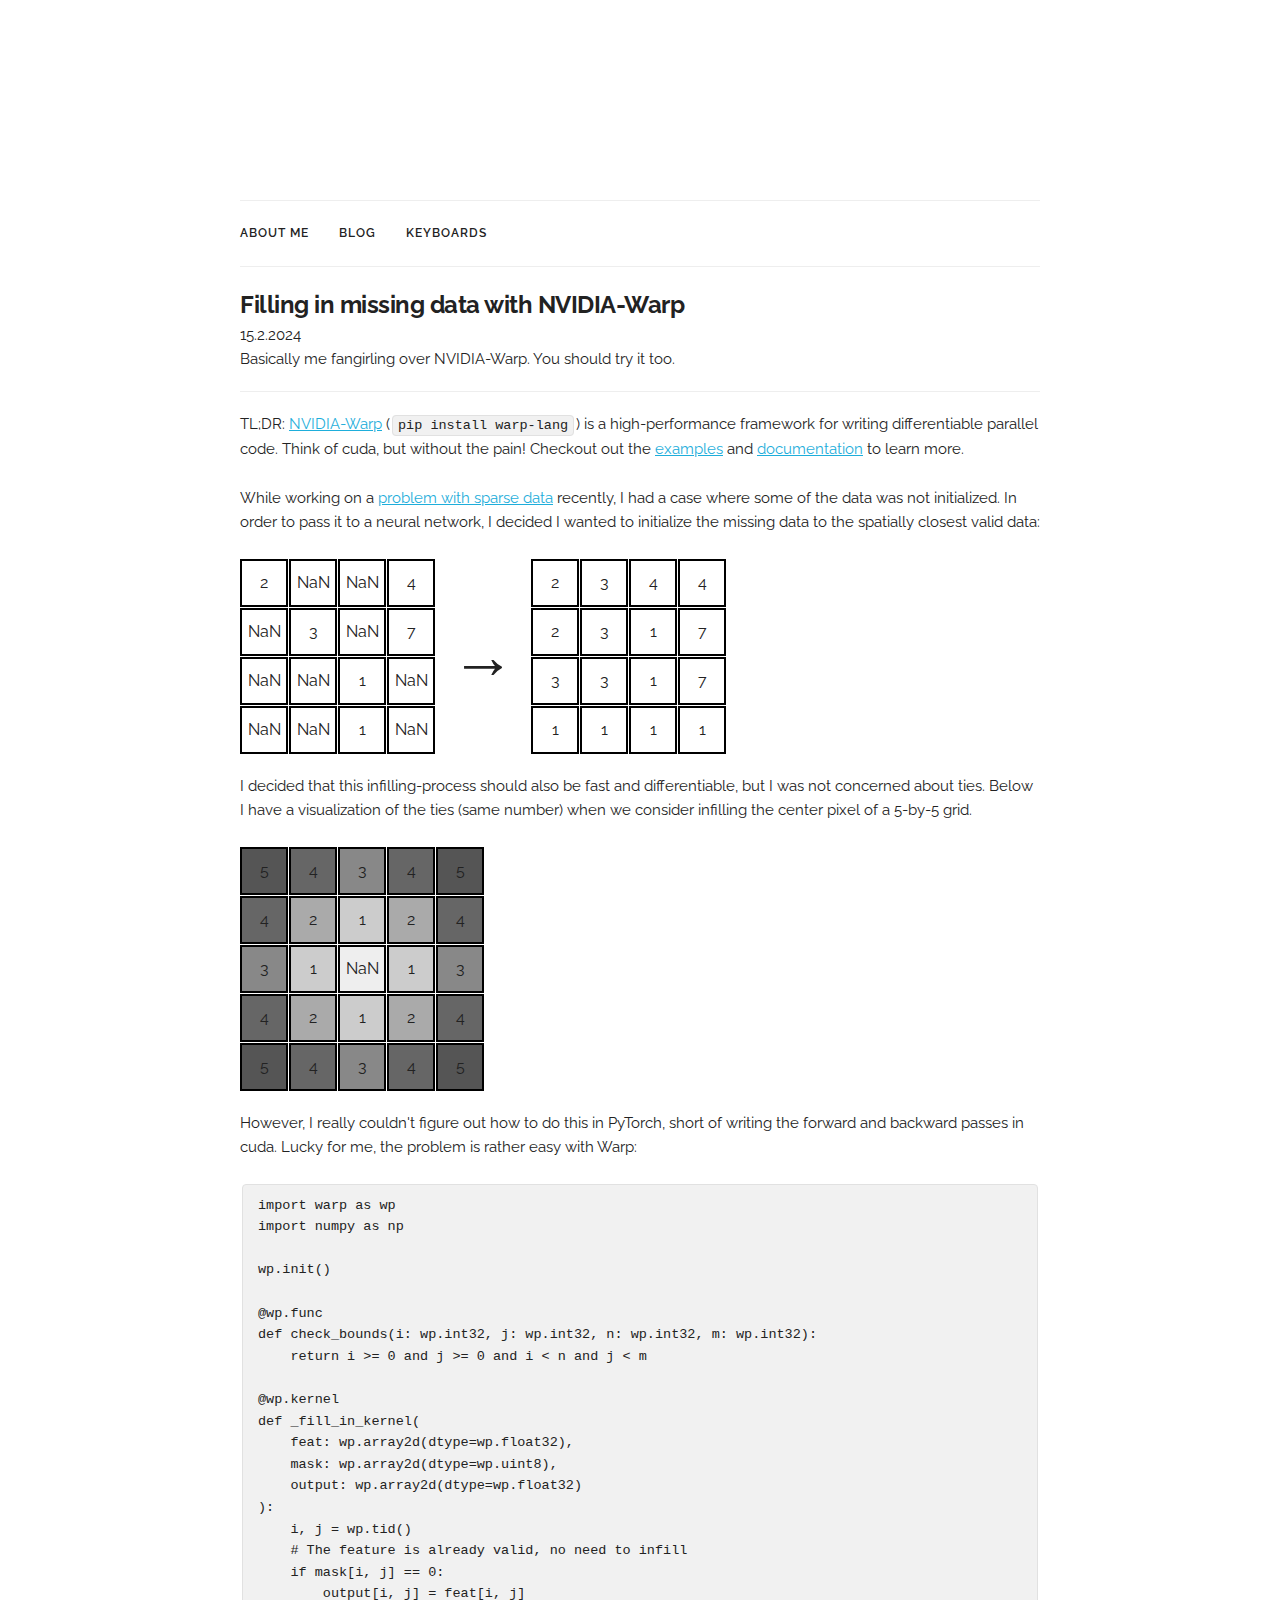
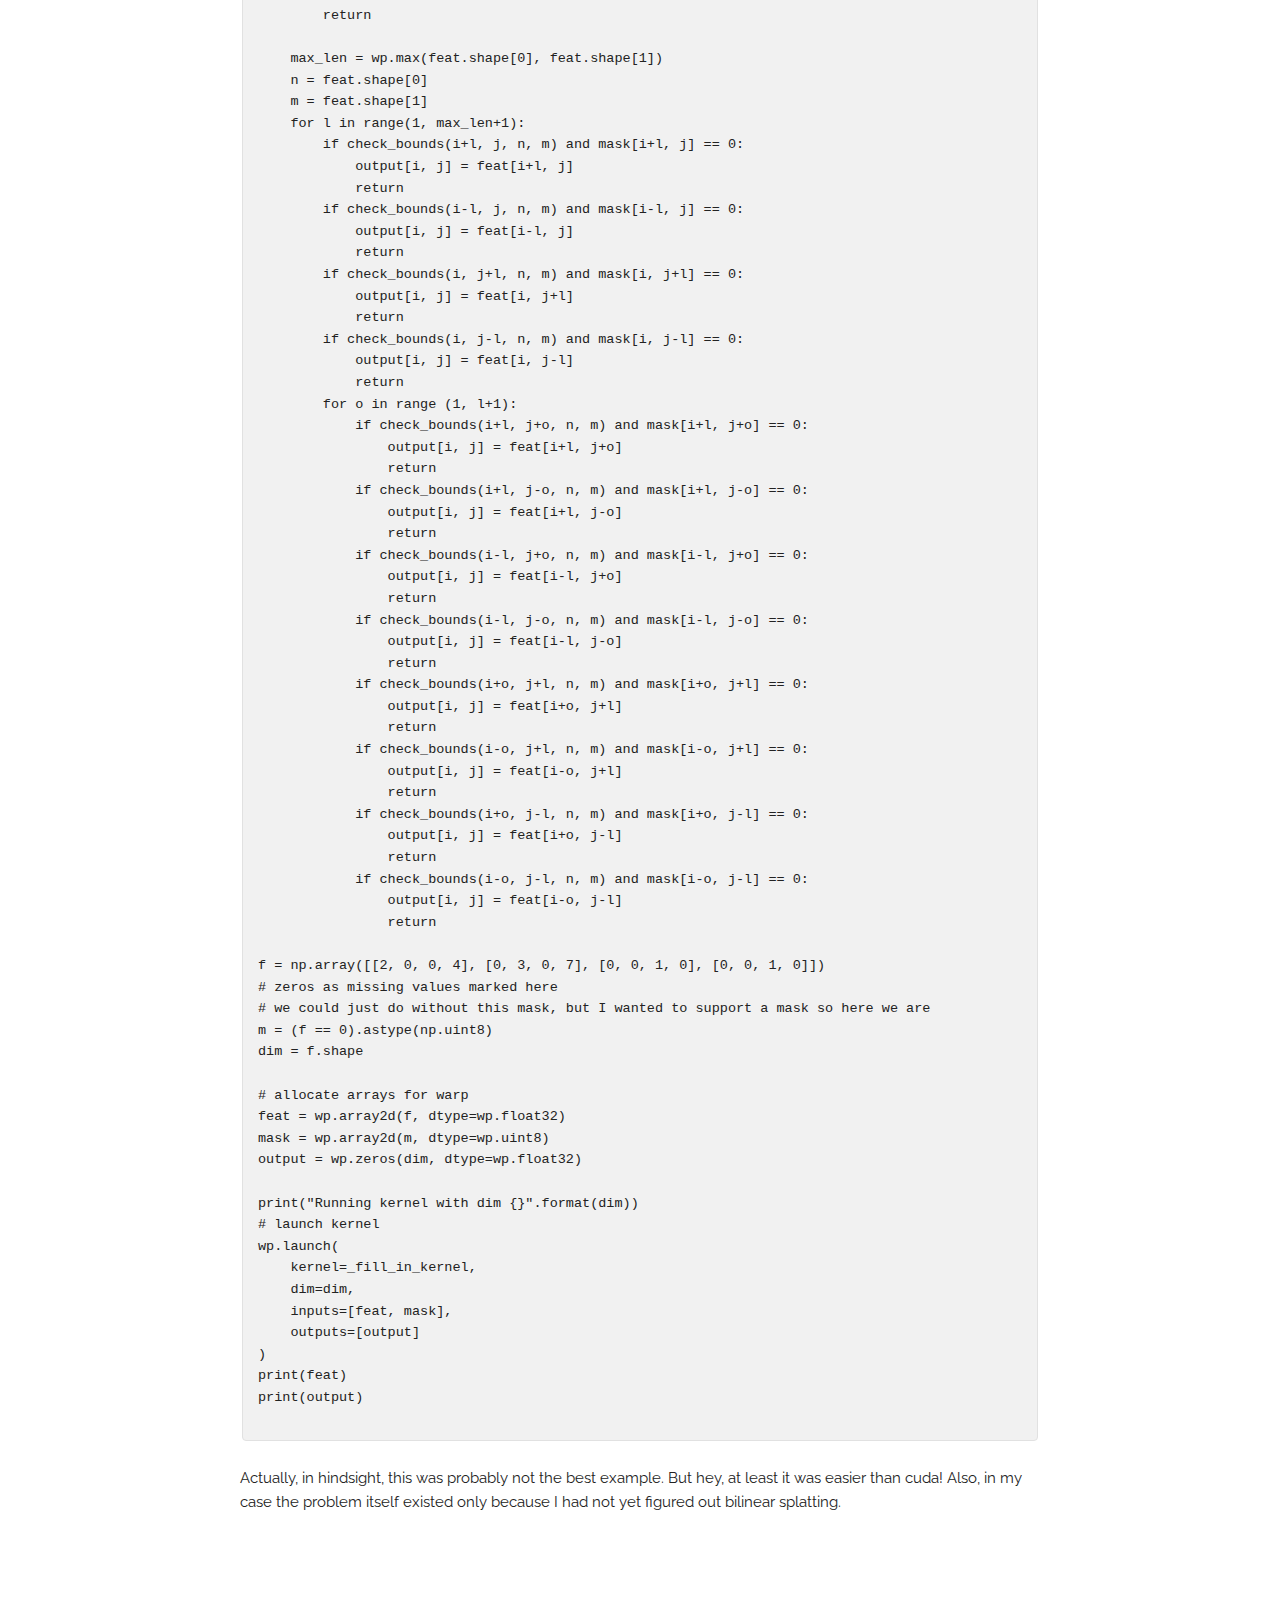
<file: posts/warp.html>
<!DOCTYPE html>
<html lang="en">
<head>

  <!-- Basic Page Needs
  –––––––––––––––––––––––––––––––––––––––––––––––––– -->
  <meta charset="utf-8">
  <title>Pietari Kaskela</title>
  <meta name="description" content="A post about nvidia-warp and PyTorch.">
  <meta name="keywords" content="NVIDIA, Warp, NVIDIA-Warp, Pytorch, Differentiable">
  <meta name="author" content="Pietari Kaskela">

  <!-- Mobile Specific Metas
  –––––––––––––––––––––––––––––––––––––––––––––––––– -->
  <meta name="viewport" content="width=device-width, initial-scale=1">

  <!-- FONT
  –––––––––––––––––––––––––––––––––––––––––––––––––– -->
  <link href="//fonts.googleapis.com/css?family=Raleway:400,300,600" rel="stylesheet" type="text/css">

  <!-- CSS
  –––––––––––––––––––––––––––––––––––––––––––––––––– -->
  <link rel="stylesheet" href="../css/normalize.css">
  <link rel="stylesheet" href="../css/skeleton.css">
  <link rel="stylesheet" href="../css/custom.css">

  <!-- Favicon
  –––––––––––––––––––––––––––––––––––––––––––––––––– -->
  <link rel="icon" type="image/png" href="/images/favicon.png">

</head>
<body>

  <!-- Primary Page Layout
  –––––––––––––––––––––––––––––––––––––––––––––––––– -->
  <div class="container" style="margin-bottom: 15%;">
    <nav class="navbar" style="margin-top: 25%;">
      <div>
        <ul class="navbar-list">
          <li class="navbar-item"><a class="navbar-link" href="/">About me</a></li>
          <li class="navbar-item"><a class="navbar-link" href="/blog.html">Blog</a></li>
          <li class="navbar-item"><a class="navbar-link" href="/keyboards.html">Keyboards</a></li>
        </ul>
      </div>
    </nav>
    <div class="row" style="padding: 2rem 0; margin-bottom:2rem; border-bottom: 1px solid #eee;" >
      <h5 style="margin:0"><span style='font-weight: bold;'>Filling in missing data with NVIDIA-Warp</span></h5>
      <p style="margin:0"><h7>15.2.2024</h7></p>
      <h7>Basically me fangirling over NVIDIA-Warp. You should try it too.</h7>
    </div>
    <div class="row">
      <div class="twelve columns">
        <p>TL;DR: <a href="https://github.com/NVIDIA/warp">NVIDIA-Warp</a> (<code>pip install warp-lang</code>) is a high-performance framework for writing differentiable parallel code. Think of cuda, but without the pain! Checkout out the <a href="https://github.com/NVIDIA/warp/tree/main/examples">examples</a> and <a href="https://nvidia.github.io/warp/">documentation</a> to learn more.</p>
        <p>While working on a <a href="https://proceedings.bmvc2023.org/501/">problem with sparse data</a> recently, I had a case where some of the data was not initialized. In order to pass it to a neural network, I decided I wanted to initialize the missing data to the spatially closest valid data:</p>
        <div class="row2" style="padding-bottom: 2rem;">
          <div class="column2">
            <div class="grid-container">
              <div class="grid-item">2</div>
              <div class="grid-item">NaN</div>
              <div class="grid-item">NaN</div>  
              <div class="grid-item">4</div>
              <div class="grid-item">NaN</div>
              <div class="grid-item">3</div>  
              <div class="grid-item">NaN</div>
              <div class="grid-item">7</div>
              <div class="grid-item">NaN</div>  
              <div class="grid-item">NaN</div>
              <div class="grid-item">1</div>  
              <div class="grid-item">NaN</div>
              <div class="grid-item">NaN</div>  
              <div class="grid-item">NaN</div>
              <div class="grid-item">1</div>  
              <div class="grid-item">NaN</div>
            </div>
          </div>
          <div class="column2">
            <div class="arrow-box">
              &rarr;
            </div>
          </div>
          <div class="column2">
            <div class="grid-container">
              <div class="grid-item">2</div>
              <div class="grid-item">3</div>
              <div class="grid-item">4</div>  
              <div class="grid-item">4</div>
              <div class="grid-item">2</div>
              <div class="grid-item">3</div>  
              <div class="grid-item">1</div>
              <div class="grid-item">7</div>
              <div class="grid-item">3</div>  
              <div class="grid-item">3</div>
              <div class="grid-item">1</div>  
              <div class="grid-item">7</div>
              <div class="grid-item">1</div>  
              <div class="grid-item">1</div>
              <div class="grid-item">1</div>  
              <div class="grid-item">1</div>
            </div>
          </div>
        </div>
        <p>I decided that this infilling-process should also be fast and differentiable, but I was not concerned about ties. Below I have a visualization of the ties (same number) when we consider infilling the center pixel of a 5-by-5 grid.</p> 
        <div class="grid-container5" style="padding-bottom: 2rem;">
          <div class="grid-item" style="background-color:#555">5</div>  
          <div class="grid-item" style="background-color:#666">4</div>
          <div class="grid-item" style="background-color:#888">3</div>  
          <div class="grid-item" style="background-color:#666">4</div>
          <div class="grid-item" style="background-color:#555">5</div>  

          <div class="grid-item" style="background-color:#666">4</div>  
          <div class="grid-item" style="background-color:#aaa">2</div>
          <div class="grid-item" style="background-color:#ccc">1</div>  
          <div class="grid-item" style="background-color:#aaa">2</div>
          <div class="grid-item" style="background-color:#666">4</div>  

          <div class="grid-item" style="background-color:#888">3</div>  
          <div class="grid-item" style="background-color:#ccc">1</div>
          <div class="grid-item" style="background-color:#eee">NaN</div>  
          <div class="grid-item" style="background-color:#ccc">1</div>
          <div class="grid-item" style="background-color:#888">3</div>  

          <div class="grid-item" style="background-color:#666">4</div>  
          <div class="grid-item" style="background-color:#aaa">2</div>
          <div class="grid-item" style="background-color:#ccc">1</div>  
          <div class="grid-item" style="background-color:#aaa">2</div>
          <div class="grid-item" style="background-color:#666">4</div>  

          <div class="grid-item" style="background-color:#555">5</div>  
          <div class="grid-item" style="background-color:#666">4</div>
          <div class="grid-item" style="background-color:#888">3</div>  
          <div class="grid-item" style="background-color:#666">4</div>
          <div class="grid-item" style="background-color:#555">5</div>  
        </div>
        <p>However, I really couldn't figure out how to do this in PyTorch, short of writing the forward and backward passes in cuda. Lucky for me, the problem is rather easy with Warp:</p>
        <pre><code>import warp as wp
import numpy as np

wp.init()

@wp.func
def check_bounds(i: wp.int32, j: wp.int32, n: wp.int32, m: wp.int32):
    return i >= 0 and j >= 0 and i < n and j < m

@wp.kernel
def _fill_in_kernel(
    feat: wp.array2d(dtype=wp.float32),
    mask: wp.array2d(dtype=wp.uint8),
    output: wp.array2d(dtype=wp.float32)
):
    i, j = wp.tid()
    # The feature is already valid, no need to infill
    if mask[i, j] == 0:
        output[i, j] = feat[i, j]
        return
    
    max_len = wp.max(feat.shape[0], feat.shape[1])
    n = feat.shape[0]
    m = feat.shape[1]
    for l in range(1, max_len+1):
        if check_bounds(i+l, j, n, m) and mask[i+l, j] == 0:
            output[i, j] = feat[i+l, j]
            return
        if check_bounds(i-l, j, n, m) and mask[i-l, j] == 0:
            output[i, j] = feat[i-l, j]
            return
        if check_bounds(i, j+l, n, m) and mask[i, j+l] == 0:
            output[i, j] = feat[i, j+l]
            return
        if check_bounds(i, j-l, n, m) and mask[i, j-l] == 0:
            output[i, j] = feat[i, j-l]
            return
        for o in range (1, l+1):
            if check_bounds(i+l, j+o, n, m) and mask[i+l, j+o] == 0:
                output[i, j] = feat[i+l, j+o]
                return
            if check_bounds(i+l, j-o, n, m) and mask[i+l, j-o] == 0:
                output[i, j] = feat[i+l, j-o]
                return
            if check_bounds(i-l, j+o, n, m) and mask[i-l, j+o] == 0:
                output[i, j] = feat[i-l, j+o]
                return
            if check_bounds(i-l, j-o, n, m) and mask[i-l, j-o] == 0:
                output[i, j] = feat[i-l, j-o]
                return
            if check_bounds(i+o, j+l, n, m) and mask[i+o, j+l] == 0:
                output[i, j] = feat[i+o, j+l]
                return
            if check_bounds(i-o, j+l, n, m) and mask[i-o, j+l] == 0:
                output[i, j] = feat[i-o, j+l]
                return
            if check_bounds(i+o, j-l, n, m) and mask[i+o, j-l] == 0:
                output[i, j] = feat[i+o, j-l]
                return
            if check_bounds(i-o, j-l, n, m) and mask[i-o, j-l] == 0:
                output[i, j] = feat[i-o, j-l]
                return
    
f = np.array([[2, 0, 0, 4], [0, 3, 0, 7], [0, 0, 1, 0], [0, 0, 1, 0]])
# zeros as missing values marked here
# we could just do without this mask, but I wanted to support a mask so here we are
m = (f == 0).astype(np.uint8)
dim = f.shape

# allocate arrays for warp
feat = wp.array2d(f, dtype=wp.float32)
mask = wp.array2d(m, dtype=wp.uint8)
output = wp.zeros(dim, dtype=wp.float32)

print("Running kernel with dim {}".format(dim))
# launch kernel
wp.launch(
    kernel=_fill_in_kernel,
    dim=dim,
    inputs=[feat, mask],
    outputs=[output]
)
print(feat)
print(output)
        </code></pre>
        <p>Actually, in hindsight, this was probably not the best example. But hey, at least it was easier than cuda! Also, in my case the problem itself existed only because I had not yet figured out bilinear splatting.</p>
      </div>
    </div>
  </div>

<!-- End Document
  –––––––––––––––––––––––––––––––––––––––––––––––––– -->
</body>
</html>
</file>
<file: css/skeleton.css>
/*
* Skeleton V2.0.4
* Copyright 2014, Dave Gamache
* www.getskeleton.com
* Free to use under the MIT license.
* http://www.opensource.org/licenses/mit-license.php
* 12/29/2014
*/


/* Table of contents
––––––––––––––––––––––––––––––––––––––––––––––––––
- Grid
- Base Styles
- Typography
- Links
- Buttons
- Forms
- Lists
- Code
- Tables
- Spacing
- Utilities
- Clearing
- Media Queries
*/


/* Grid
–––––––––––––––––––––––––––––––––––––––––––––––––– */
.container {
  position: relative;
  width: 100%;
  max-width: 960px;
  margin: 0 auto;
  padding: 0 20px;
  box-sizing: border-box; }
.column,
.columns {
  width: 100%;
  float: left;
  box-sizing: border-box; }

/* For devices larger than 400px */
@media (min-width: 400px) {
  .container {
    width: 85%;
    padding: 0; }
}

/* For devices larger than 550px */
@media (min-width: 550px) {
  .container {
    width: 80%; }
  .column,
  .columns {
    margin-left: 4%; }
  .column:first-child,
  .columns:first-child {
    margin-left: 0; }

  .one.column,
  .one.columns                    { width: 4.66666666667%; }
  .two.columns                    { width: 13.3333333333%; }
  .three.columns                  { width: 22%;            }
  .four.columns                   { width: 30.6666666667%; }
  .five.columns                   { width: 39.3333333333%; }
  .six.columns                    { width: 48%;            }
  .seven.columns                  { width: 56.6666666667%; }
  .eight.columns                  { width: 65.3333333333%; }
  .nine.columns                   { width: 74.0%;          }
  .ten.columns                    { width: 82.6666666667%; }
  .eleven.columns                 { width: 91.3333333333%; }
  .twelve.columns                 { width: 100%; margin-left: 0; }

  .one-third.column               { width: 30.6666666667%; }
  .two-thirds.column              { width: 65.3333333333%; }

  .one-half.column                { width: 48%; }

  /* Offsets */
  .offset-by-one.column,
  .offset-by-one.columns          { margin-left: 8.66666666667%; }
  .offset-by-two.column,
  .offset-by-two.columns          { margin-left: 17.3333333333%; }
  .offset-by-three.column,
  .offset-by-three.columns        { margin-left: 26%;            }
  .offset-by-four.column,
  .offset-by-four.columns         { margin-left: 34.6666666667%; }
  .offset-by-five.column,
  .offset-by-five.columns         { margin-left: 43.3333333333%; }
  .offset-by-six.column,
  .offset-by-six.columns          { margin-left: 52%;            }
  .offset-by-seven.column,
  .offset-by-seven.columns        { margin-left: 60.6666666667%; }
  .offset-by-eight.column,
  .offset-by-eight.columns        { margin-left: 69.3333333333%; }
  .offset-by-nine.column,
  .offset-by-nine.columns         { margin-left: 78.0%;          }
  .offset-by-ten.column,
  .offset-by-ten.columns          { margin-left: 86.6666666667%; }
  .offset-by-eleven.column,
  .offset-by-eleven.columns       { margin-left: 95.3333333333%; }

  .offset-by-one-third.column,
  .offset-by-one-third.columns    { margin-left: 34.6666666667%; }
  .offset-by-two-thirds.column,
  .offset-by-two-thirds.columns   { margin-left: 69.3333333333%; }

  .offset-by-one-half.column,
  .offset-by-one-half.columns     { margin-left: 52%; }

}


/* Base Styles
–––––––––––––––––––––––––––––––––––––––––––––––––– */
/* NOTE
html is set to 62.5% so that all the REM measurements throughout Skeleton
are based on 10px sizing. So basically 1.5rem = 15px :) */
html {
  font-size: 62.5%; }
body {
  font-size: 1.5em; /* currently ems cause chrome bug misinterpreting rems on body element */
  line-height: 1.6;
  font-weight: 400;
  font-family: "Raleway", "HelveticaNeue", "Helvetica Neue", Helvetica, Arial, sans-serif;
  color: #222; }


/* Typography
–––––––––––––––––––––––––––––––––––––––––––––––––– */
h1, h2, h3, h4, h5, h6 {
  margin-top: 0;
  margin-bottom: 2rem;
  font-weight: 300; }
h1 { font-size: 4.0rem; line-height: 1.2;  letter-spacing: -.1rem;}
h2 { font-size: 3.6rem; line-height: 1.25; letter-spacing: -.1rem; }
h3 { font-size: 3.0rem; line-height: 1.3;  letter-spacing: -.1rem; }
h4 { font-size: 2.4rem; line-height: 1.35; letter-spacing: -.08rem; }
h5 { font-size: 1.8rem; line-height: 1.5;  letter-spacing: -.05rem; }
h6 { font-size: 1.5rem; line-height: 1.6;  letter-spacing: 0; }

/* Larger than phablet */
@media (min-width: 550px) {
  h1 { font-size: 5.0rem; }
  h2 { font-size: 4.2rem; }
  h3 { font-size: 3.6rem; }
  h4 { font-size: 3.0rem; }
  h5 { font-size: 2.4rem; }
  h6 { font-size: 1.5rem; }
}

p {
  margin-top: 0; }


/* Links
–––––––––––––––––––––––––––––––––––––––––––––––––– */
a {
  color: #1EAEDB; }
a:hover {
  color: #0FA0CE; }


/* Buttons
–––––––––––––––––––––––––––––––––––––––––––––––––– */
.button,
button,
input[type="submit"],
input[type="reset"],
input[type="button"] {
  display: inline-block;
  height: 38px;
  padding: 0 30px;
  color: #555;
  text-align: center;
  font-size: 11px;
  font-weight: 600;
  line-height: 38px;
  letter-spacing: .1rem;
  text-transform: uppercase;
  text-decoration: none;
  white-space: nowrap;
  background-color: transparent;
  border-radius: 4px;
  border: 1px solid #bbb;
  cursor: pointer;
  box-sizing: border-box; }
.button:hover,
button:hover,
input[type="submit"]:hover,
input[type="reset"]:hover,
input[type="button"]:hover,
.button:focus,
button:focus,
input[type="submit"]:focus,
input[type="reset"]:focus,
input[type="button"]:focus {
  color: #333;
  border-color: #888;
  outline: 0; }
.button.button-primary,
button.button-primary,
input[type="submit"].button-primary,
input[type="reset"].button-primary,
input[type="button"].button-primary {
  color: #FFF;
  background-color: #33C3F0;
  border-color: #33C3F0; }
.button.button-primary:hover,
button.button-primary:hover,
input[type="submit"].button-primary:hover,
input[type="reset"].button-primary:hover,
input[type="button"].button-primary:hover,
.button.button-primary:focus,
button.button-primary:focus,
input[type="submit"].button-primary:focus,
input[type="reset"].button-primary:focus,
input[type="button"].button-primary:focus {
  color: #FFF;
  background-color: #1EAEDB;
  border-color: #1EAEDB; }


/* Forms
–––––––––––––––––––––––––––––––––––––––––––––––––– */
input[type="email"],
input[type="number"],
input[type="search"],
input[type="text"],
input[type="tel"],
input[type="url"],
input[type="password"],
textarea,
select {
  height: 38px;
  padding: 6px 10px; /* The 6px vertically centers text on FF, ignored by Webkit */
  background-color: #fff;
  border: 1px solid #D1D1D1;
  border-radius: 4px;
  box-shadow: none;
  box-sizing: border-box; }
/* Removes awkward default styles on some inputs for iOS */
input[type="email"],
input[type="number"],
input[type="search"],
input[type="text"],
input[type="tel"],
input[type="url"],
input[type="password"],
textarea {
  -webkit-appearance: none;
     -moz-appearance: none;
          appearance: none; }
textarea {
  min-height: 65px;
  padding-top: 6px;
  padding-bottom: 6px; }
input[type="email"]:focus,
input[type="number"]:focus,
input[type="search"]:focus,
input[type="text"]:focus,
input[type="tel"]:focus,
input[type="url"]:focus,
input[type="password"]:focus,
textarea:focus,
select:focus {
  border: 1px solid #33C3F0;
  outline: 0; }
label,
legend {
  display: block;
  margin-bottom: .5rem;
  font-weight: 600; }
fieldset {
  padding: 0;
  border-width: 0; }
input[type="checkbox"],
input[type="radio"] {
  display: inline; }
label > .label-body {
  display: inline-block;
  margin-left: .5rem;
  font-weight: normal; }


/* Lists
–––––––––––––––––––––––––––––––––––––––––––––––––– */
ul {
  list-style: circle inside; }
ol {
  list-style: decimal inside; }
ol, ul {
  padding-left: 0;
  margin-top: 0; }
ul ul,
ul ol,
ol ol,
ol ul {
  margin: 1.5rem 0 1.5rem 3rem;
  font-size: 90%; }
li {
  margin-bottom: 1rem; }


/* Code
–––––––––––––––––––––––––––––––––––––––––––––––––– */
code {
  padding: .2rem .5rem;
  margin: 0 .2rem;
  font-size: 90%;
  white-space: nowrap;
  background: #F1F1F1;
  border: 1px solid #E1E1E1;
  border-radius: 4px; }
pre > code {
  display: block;
  padding: 1rem 1.5rem;
  white-space: pre; }


/* Tables
–––––––––––––––––––––––––––––––––––––––––––––––––– */
th,
td {
  padding: 12px 15px;
  text-align: left;
  border-bottom: 1px solid #E1E1E1; }
th:first-child,
td:first-child {
  padding-left: 0; }
th:last-child,
td:last-child {
  padding-right: 0; }


/* Spacing
–––––––––––––––––––––––––––––––––––––––––––––––––– */
button,
.button {
  margin-bottom: 1rem; }
input,
textarea,
select,
fieldset {
  margin-bottom: 1.5rem; }
pre,
blockquote,
dl,
figure,
table,
p,
ul,
ol,
form {
  margin-bottom: 2.5rem; }


/* Utilities
–––––––––––––––––––––––––––––––––––––––––––––––––– */
.u-full-width {
  width: 100%;
  box-sizing: border-box; }
.u-max-full-width {
  max-width: 100%;
  box-sizing: border-box; }
.u-pull-right {
  float: right; }
.u-pull-left {
  float: left; }


/* Misc
–––––––––––––––––––––––––––––––––––––––––––––––––– */
hr {
  margin-top: 3rem;
  margin-bottom: 3.5rem;
  border-width: 0;
  border-top: 1px solid #E1E1E1; }


/* Clearing
–––––––––––––––––––––––––––––––––––––––––––––––––– */

/* Self Clearing Goodness */
.container:after,
.row:after,
.u-cf {
  content: "";
  display: table;
  clear: both; }


/* Media Queries
–––––––––––––––––––––––––––––––––––––––––––––––––– */
/*
Note: The best way to structure the use of media queries is to create the queries
near the relevant code. For example, if you wanted to change the styles for buttons
on small devices, paste the mobile query code up in the buttons section and style it
there.
*/


/* Larger than mobile */
@media (min-width: 400px) {}

/* Larger than phablet (also point when grid becomes active) */
@media (min-width: 550px) {}

/* Larger than tablet */
@media (min-width: 750px) {}

/* Larger than desktop */
@media (min-width: 1000px) {}

/* Larger than Desktop HD */
@media (min-width: 1200px) {}
</file>
<file: css/custom.css>
:root {
  --space-unit: 1em;
  --space-xxs:  calc(0.25 * var(--space-unit));
  --space-xs:   calc(0.5 * var(--space-unit));
  --space-s:   calc(0.75 * var(--space-unit));
  --space-m:   calc(1.25 * var(--space-unit));
  --space-l:   calc(2 * var(--space-unit));
  --space-xl:   calc(3.25 * var(--space-unit));
  --space-xxl:  calc(5.25 * var(--space-unit));
}


.example-screenshot {
    width: 80%;
    height: auto; }
.navbar {
    display: none; }
.container {
  max-width: 800px;
}


.row2 {
  display: flex;
  align-items: center;
}
.column2 {
  display: table-cell;
}

.grid-container {
  display: inline-grid;
  grid-template-columns: 48px 48px 48px 48px;
  grid-template-rows: 48px 48px 48px 48px;
  grid-gap: 1px;
}

.grid-row {
  display: inline-grid;
  grid-auto-flow: column;  
  grid-auto-columns: var(--space-l);
  grid-auto-rows: var(--space-l);
  grid-gap: var(--space-xxs);
}


.grid-container5 {
  display: inline-grid;
  grid-template-columns: 48px 48px 48px 48px 48px;
  grid-template-rows: 48px 48px 48px 48px 48px;
  grid-gap: 1px;
}
.grid-item {
  display: inline-flex;
  justify-content: center;
  align-items: center;
  border: 2px solid black;
  font-size: 16px;
}

.arrow-box {
  display: flex;
  justify-content: center;
  font-size: 64px;
  padding: 16px;
}

.box {
  border-radius: 8px;
  border: 2px solid #000000;
  padding: 10px;
}
.example-grid .column,
.example-grid .columns {
  background: #EEE;
  text-align: center;
  border-radius: 4px;
  font-size: 1rem;
  text-transform: uppercase;
  height: 30px;
  line-height: 30px;
  margin-bottom: .75rem;
  font-weight: 600;
  letter-spacing: .1rem; }
/* Navbar */
.navbar + .docs-section {
  border-top-width: 0; }
.navbar,
.navbar-spacer {
  display: block;
  width: 100%;
  height: 6.5rem;
  background: #fff;
  z-index: 99;
  border-top: 1px solid #eee;
  border-bottom: 1px solid #eee; }
.navbar-spacer {
  display: none; }
.navbar > .container {
  width: 100%; }
.navbar-list {
  list-style: none;
  margin-bottom: 0; }
.navbar-item {
  position: relative;
  float: left;
  margin-bottom: 0; }
.navbar-link {
  text-transform: uppercase;
  font-size: 12px;
  font-weight: 600;
  letter-spacing: .10rem;
  margin-right: 30px;
  text-decoration: none;
  line-height: 6.5rem;
  color: #222; }
.navbar-link.active {
  color: #33C3F0; }
.has-docked-nav .navbar {
  position: fixed;
  top: 0;
  left: 0; }
.has-docked-nav .navbar-spacer {
  display: block; }
/* Re-overiding the width 100% declaration to match size of % based container */
.has-docked-nav .navbar > .container {
  width: 80%; }
</file>
